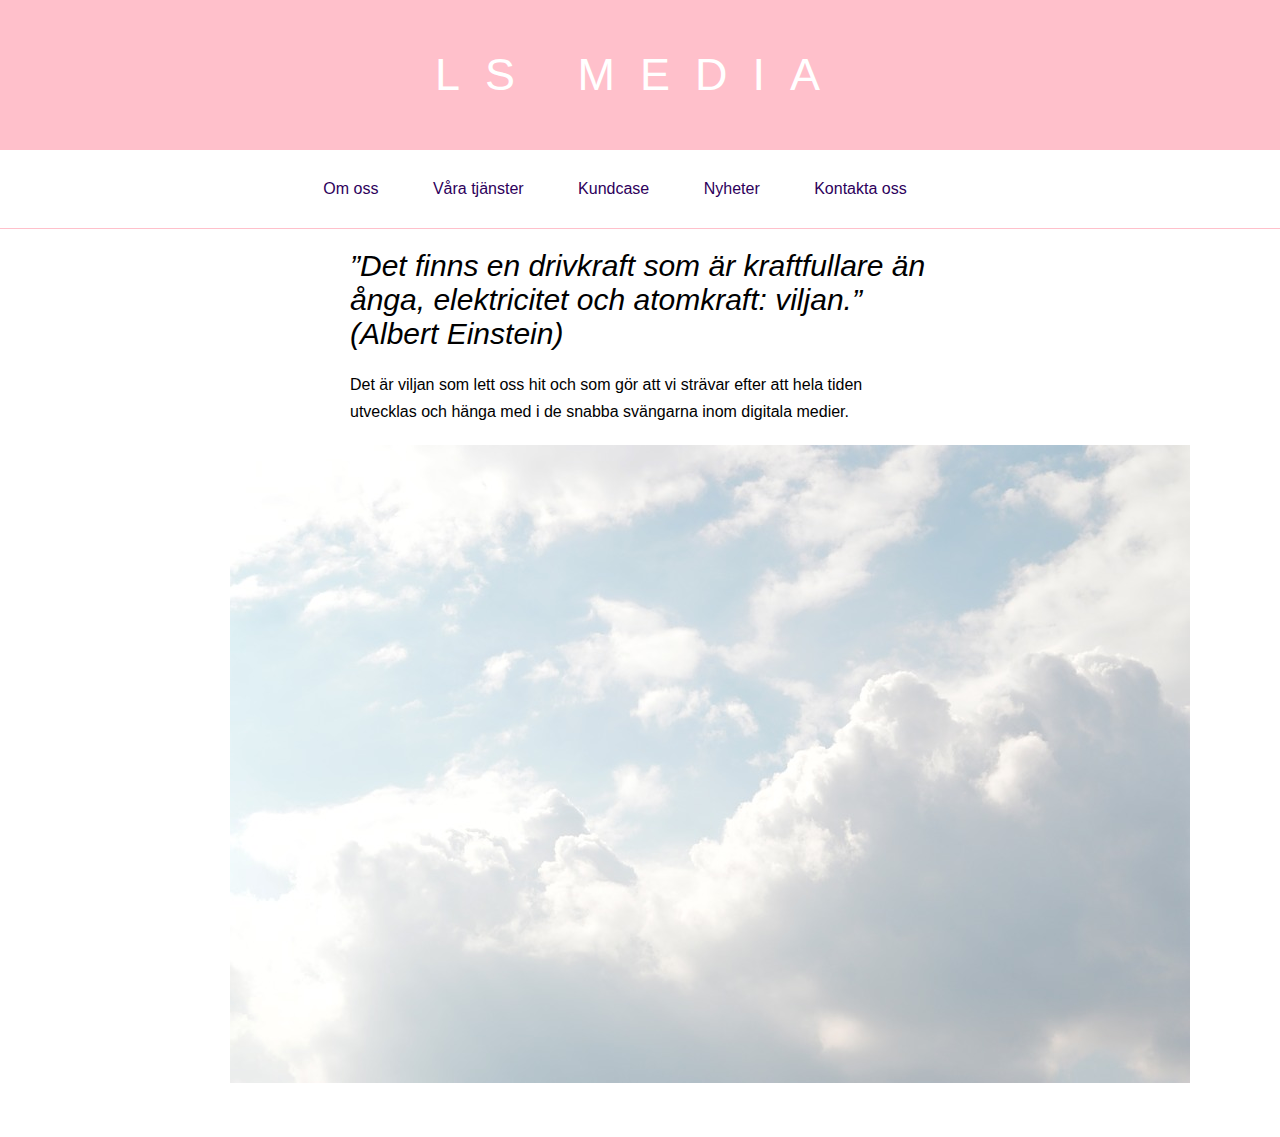
<file: index.html>
<!DOCTYPE html>
<html lang="sv">
    <head>
        <meta charset="utf-8">
        <link rel="StyleSheet" type="text/css" href="main.css">
        <title>LS Media</title>
    </head>
    <body>

<!-- Nedan är koden för headern samt en länk som gör att man kommer till startsidan om man klickar på headern.-->
      <a href="index.html">
            <header class="site-header">
             <span class="site-title">LS MEDIA</span>
             <span class="site-slogan"></span>
         </header>
         </a>

<!-- Nedan är koden för menyn med länkar till de olika sidorna.-->
      <ul id="meny">
<li><a href="om-oss.html">Om oss</a></li>
<li><a href="vara-tjanster.html">Våra tjänster</a></li>
<li><a href="kundcase.html">Kundcase</a></li>
<li><a href="nyheter.html">Nyheter</a></li>
<li><a href="kontakta-oss.html">Kontakta oss</a></li>
</ul>

<!-- <hr> = en linje (som jag stylat i den externa CSS:en)-->
<hr>

<!-- Nedan är en rubrik som jag gjorde istället för <h1> då jag ville ha lite smalare text. -->
<p class="välkommen"><i>”Det finns en drivkraft som är kraftfullare än ånga, elektricitet och atomkraft: viljan.” (Albert Einstein)</i></p>

<!-- Nedan är sidans brödtext.-->
<p>Det är viljan som lett oss hit och som gör att vi strävar efter att hela tiden utvecklas och hänga med i de snabba svängarna inom digitala medier.</p>

<!-- Här under är koden för att lägga in en bild, samt alttext och värden. -->
<img src="clouds.jpg" alt="moln" height="638" width="960"
style="margin: 0px 0px 0px 230px;">

    </body>
</html>
</file>
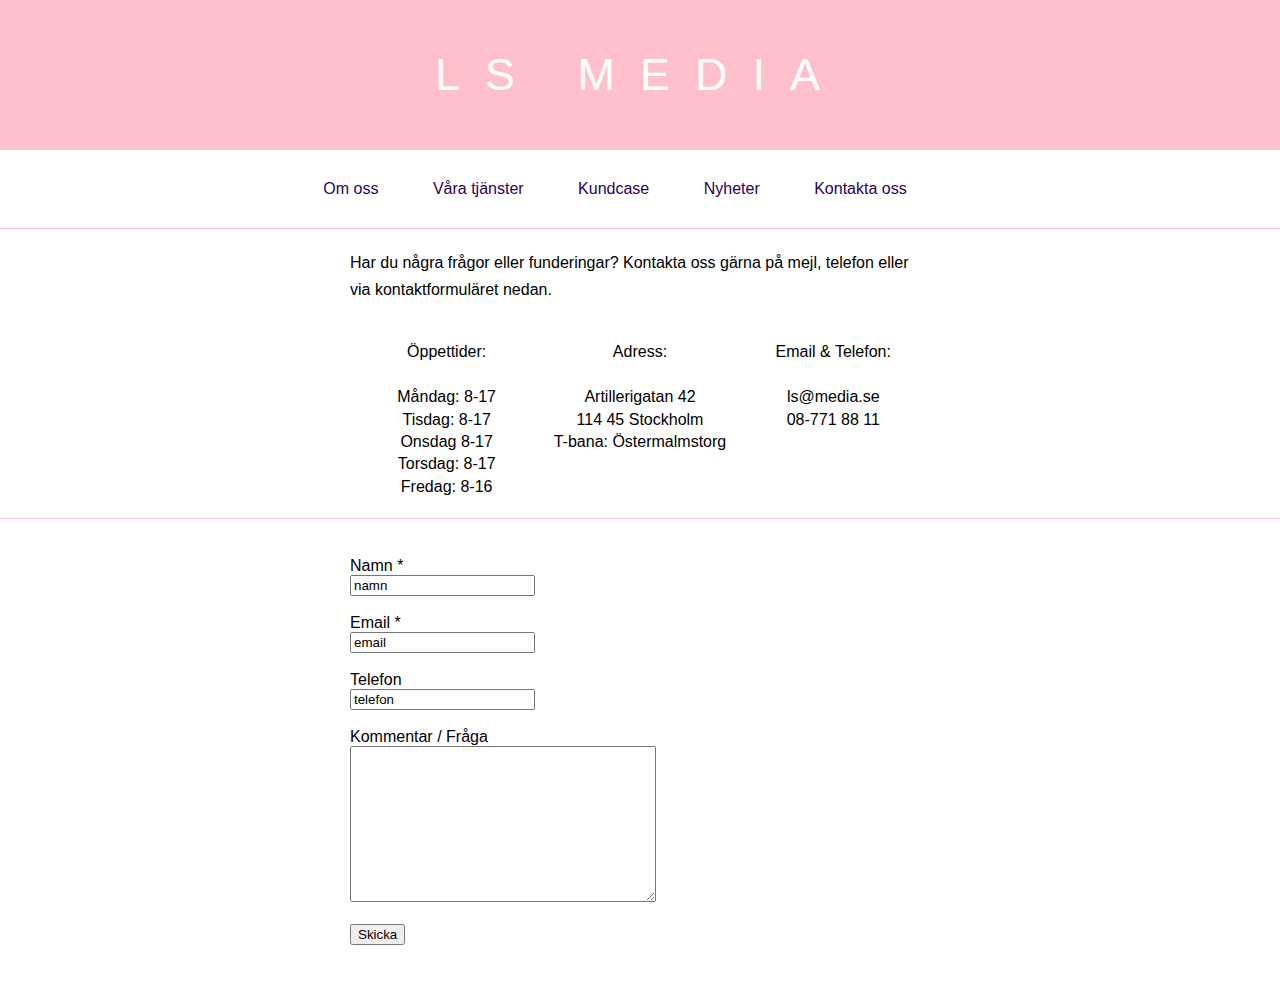
<file: kontakta-oss.html>
<!DOCTYPE html>
<html lang="sv">
    <head>
        <meta charset="utf-8">
        <link rel="StyleSheet" type="text/css" href="main.css">
        <title>Kontakta oss</title>
    </head>
    <body>

      <a href="index.html">
            <header class="site-header">
             <span class="site-title">LS MEDIA</span>
             <span class="site-slogan"></span>
         </header>
         </a>

      <ul id="meny">
<li><a href="om-oss.html">Om oss</a></li>
<li><a href="vara-tjanster.html">Våra tjänster</a></li>
<li><a href="kundcase.html">Kundcase</a></li>
<li><a href="nyheter.html">Nyheter</a></li>
<li><a href="kontakta-oss.html">Kontakta oss</a></li>
</ul>

<hr>

      <p>Har du några frågor eller funderingar? Kontakta oss gärna på mejl, telefon eller via kontaktformuläret nedan.</p><br>
<!-- Nedan är koden för att göra tre spalter.-->
      <div class="row">
        <div class="column">Öppettider: <br><br> Måndag: 8-17<br> Tisdag: 8-17<br> Onsdag 8-17<br> Torsdag: 8-17<br> Fredag: 8-16</div>
        <div class="column">Adress: <br><br> Artillerigatan 42<br> 114 45 Stockholm<br> T-bana: Östermalmstorg</div>
        <div class="column">Email & Telefon: <br><br> ls@media.se<br> 08-771 88 11</div>
      </div>

<hr>

<br>
      <!-- Nedan är koden för kontaktformuläret. -->
      <form class="contact" method="post">
      <!-- Input type="text" betyder att det är en ruta som man kan skriva text i.  -->
        Namn *<br>
        <input type="text" name="namn" value="namn">
        <br><br>
        Email *<br>
        <input type="text" name="email" value="email">
        <br><br>
        Telefon<br>
        <input type="text" name="telefon" value="telefon">
        <br><br>

      <!-- <textarea name="kommentar" skrev jag för att jag ville få en större textruta samt vilken höjd och bredd jag ville ha. -->
       Kommentar / Fråga <br>
        <textarea name="kommentar" placeholder="" style="width: 300px; height:150px"></textarea><br><br>

      <!-- <input type="submit" leder till form action-adressen som man kan skriva efter form class ovan. -->
        <input type="submit" name="skicka" value="Skicka">
      </form>

    </body>
</html>
</file>
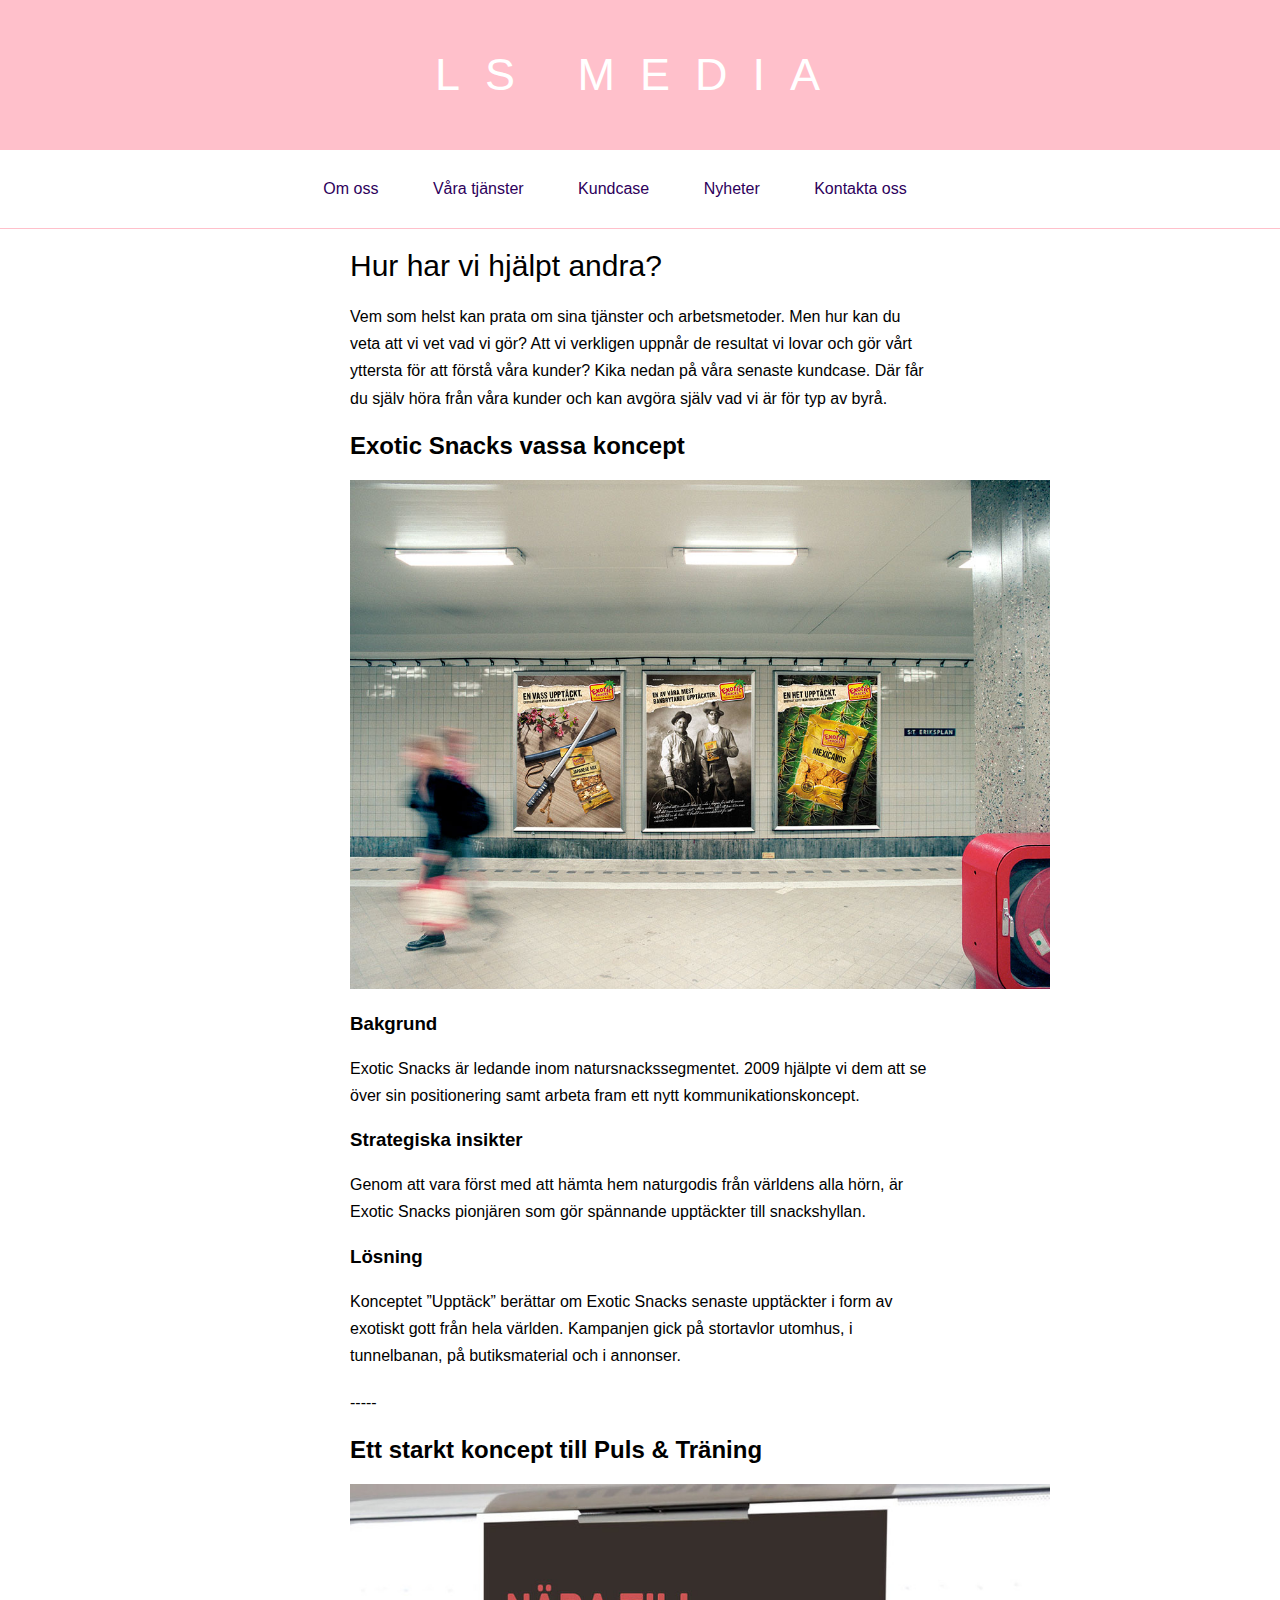
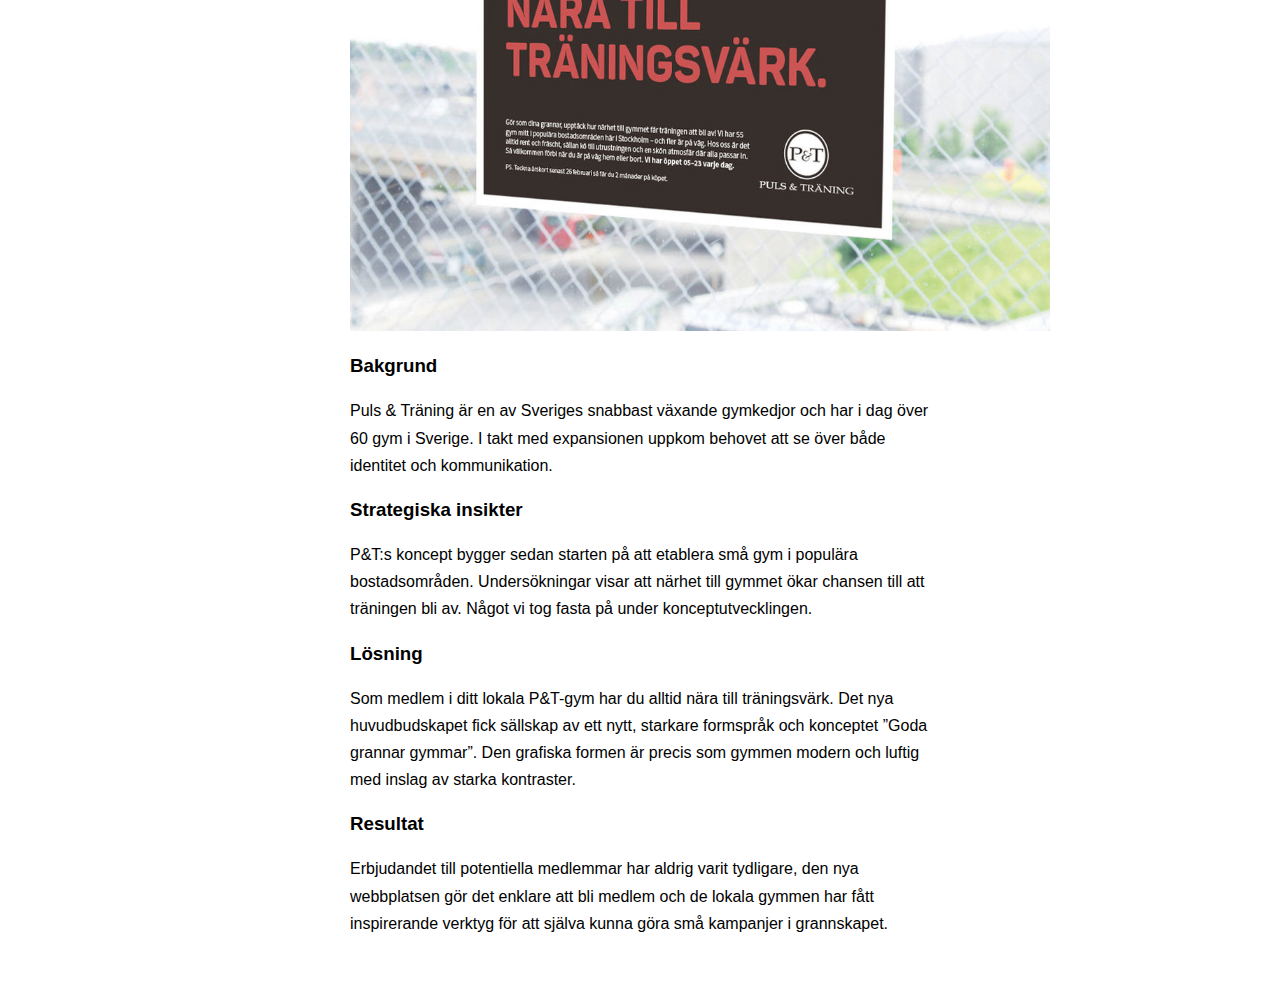
<file: kundcase.html>
<!DOCTYPE html>
<html lang="sv">
    <head>
        <meta charset="utf-8">
        <link rel="StyleSheet" type="text/css" href="main.css">
        <title>Kundcase</title>
    </head>
    <body>

      <a href="index.html">
            <header class="site-header">
             <span class="site-title">LS MEDIA</span>
             <span class="site-slogan"></span>
         </header>
         </a>

      <ul id="meny">
<li><a href="om-oss.html">Om oss</a></li>
<li><a href="vara-tjanster.html">Våra tjänster</a></li>
<li><a href="kundcase.html">Kundcase</a></li>
<li><a href="nyheter.html">Nyheter</a></li>
<li><a href="kontakta-oss.html">Kontakta oss</a></li>
</ul>

<hr>

<p class="välkommen">Hur har vi hjälpt andra?</p>

      <p>Vem som helst kan prata om sina tjänster och arbetsmetoder. Men hur kan du veta att vi vet vad vi gör? Att vi verkligen uppnår de resultat vi lovar och gör vårt yttersta för att förstå våra kunder? Kika nedan på våra senaste kundcase. Där får du själv höra från våra kunder och kan avgöra själv vad vi är för typ av byrå.</p>

      <h2>Exotic Snacks vassa koncept</h2>

      <img src="exoticsnacks.jpg" alt="exoticsnacks" height="509" width="700">

      <h3>Bakgrund</h3>
      <p>Exotic Snacks är ledande inom natursnackssegmentet. 2009 hjälpte vi dem att se över sin positionering samt arbeta fram ett nytt kommunikationskoncept.</p>

      <h3>Strategiska insikter</h3>
      <p>Genom att vara först med att hämta hem naturgodis från världens alla hörn, är Exotic Snacks pionjären som gör spännande upptäckter till snackshyllan.</p>

      <h3>Lösning</h3>
      <p>Konceptet ”Upptäck” berättar om Exotic Snacks senaste upptäckter i form av exotiskt gott från hela världen. Kampanjen gick på stortavlor utomhus, i tunnelbanan, på butiksmaterial och i annonser.</p>

<p>-----</p>

      <h2>Ett starkt koncept till Puls & Träning</h2>

      <img src="pulsotraning.jpg" alt="pulsotraning" height="447" width="700">

      <h3>Bakgrund</h3>
      <p>Puls & Träning är en av Sveriges snabbast växande gymkedjor och har i dag över 60 gym i Sverige. I takt med expansionen uppkom behovet att se över både identitet och kommunikation.</p>

      <h3>Strategiska insikter</h3>
      <p>P&T:s koncept bygger sedan starten på att etablera små gym i populära bostadsområden. Undersökningar visar att närhet till gymmet ökar chansen till att träningen bli av. Något vi tog fasta på under konceptutvecklingen.</p>

      <h3>Lösning</h3>
      <p>Som medlem i ditt lokala P&T-gym har du alltid nära till träningsvärk. Det nya huvudbudskapet fick sällskap av ett nytt, starkare formspråk och konceptet ”Goda grannar gymmar”. Den grafiska formen är precis som gymmen modern och luftig med inslag av starka kontraster.</p>

      <h3>Resultat</h3>
      <p>Erbjudandet till potentiella medlemmar har aldrig varit tydligare, den nya webbplatsen gör det enklare att bli medlem och de lokala gymmen har fått inspirerande verktyg för att själva kunna göra små kampanjer i grannskapet.</p>

    </body>
</html>
</file>
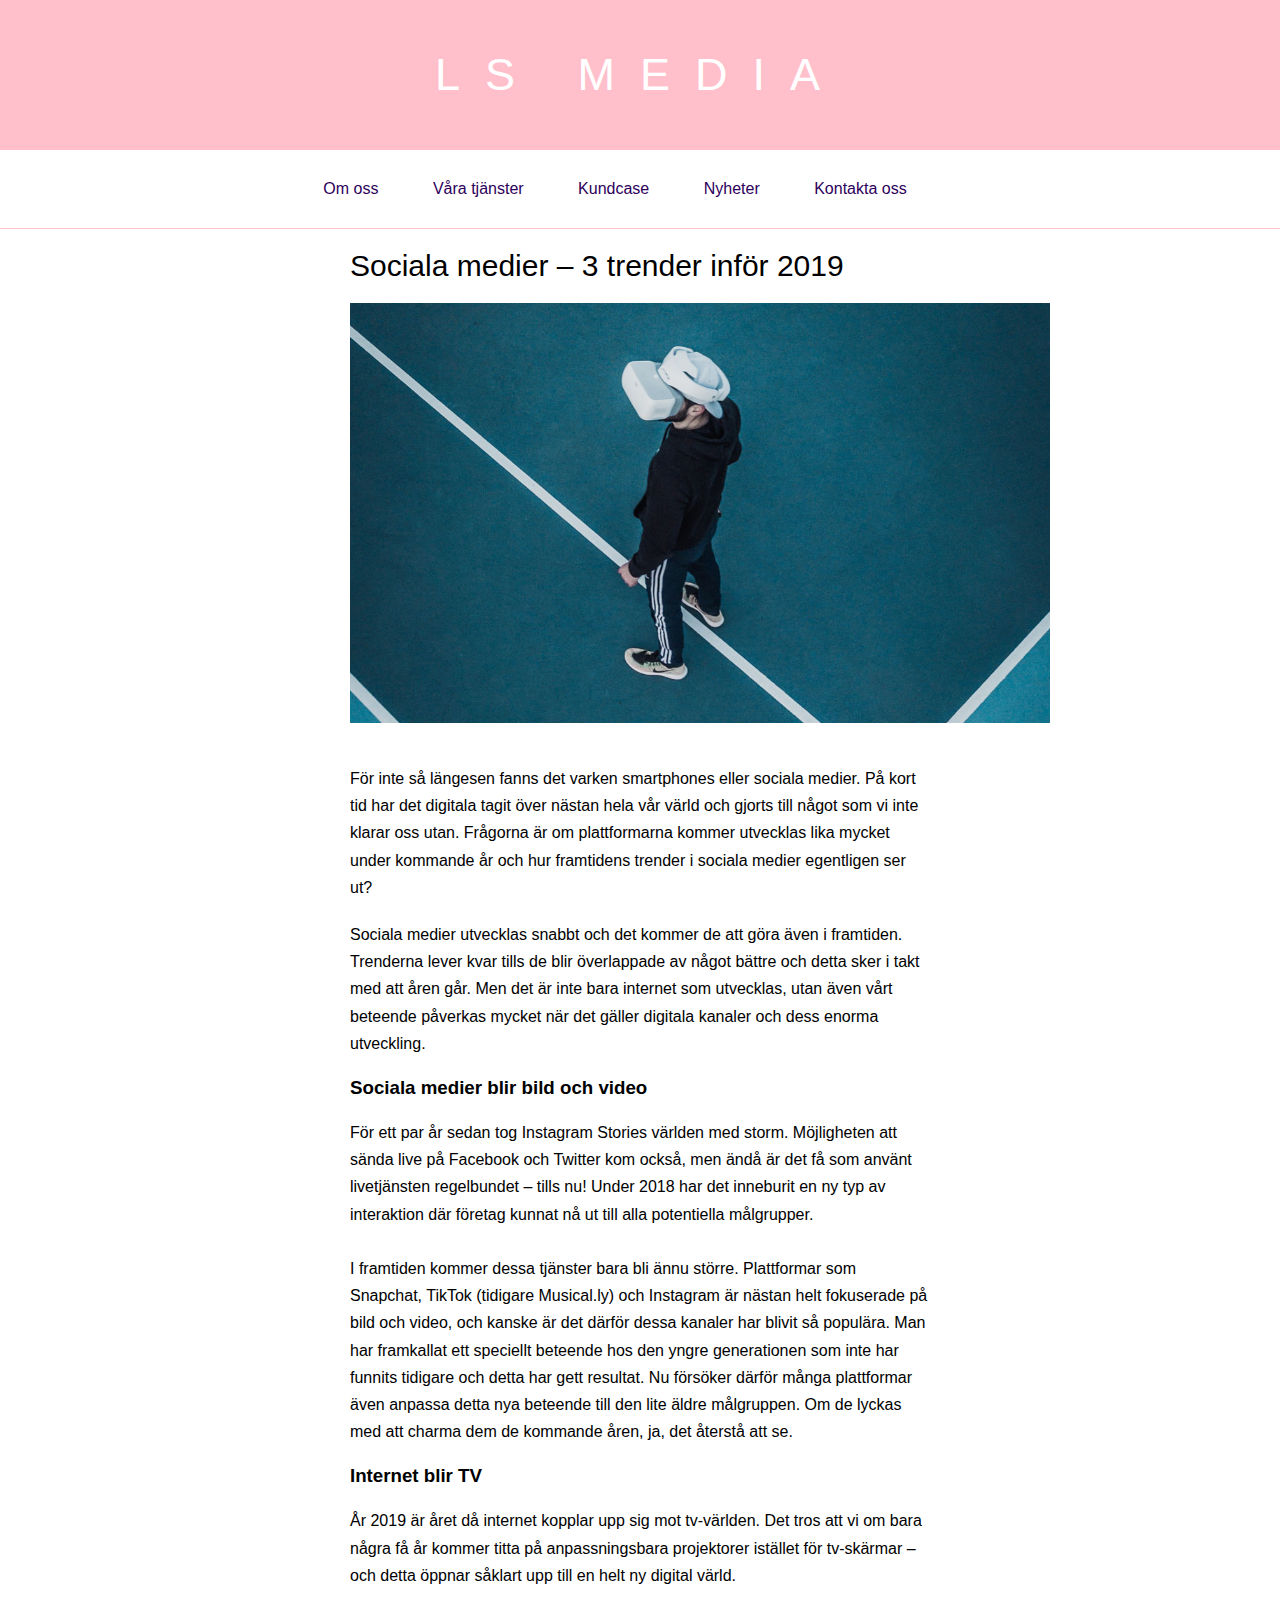
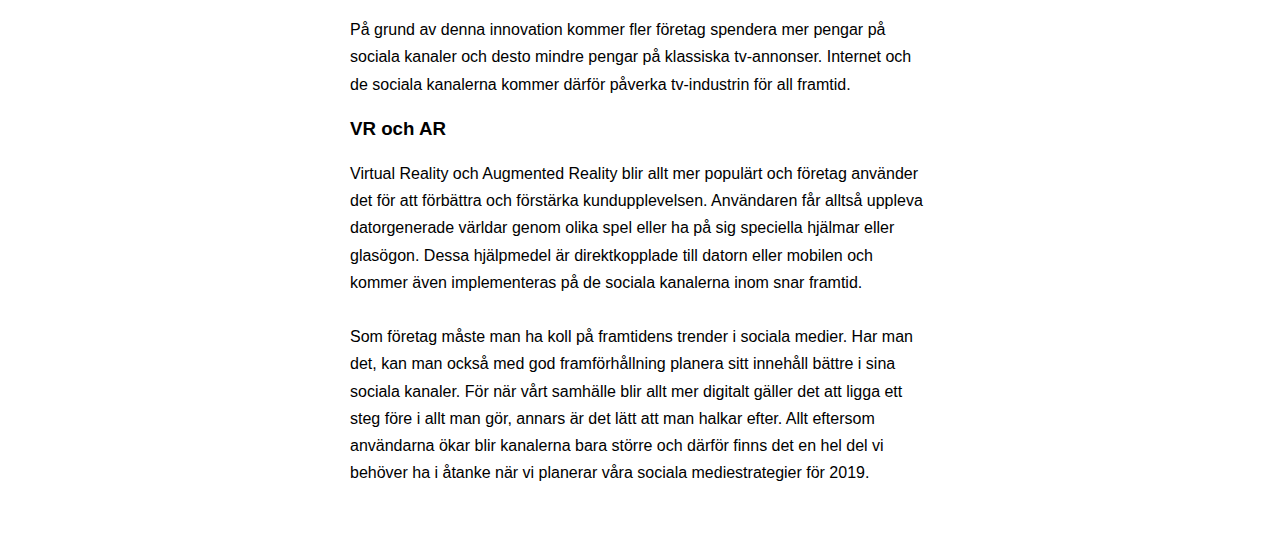
<file: nyheter.html>
<!DOCTYPE html>
<html lang="sv">
    <head>
        <meta charset="utf-8">
        <link rel="StyleSheet" type="text/css" href="main.css">
        <title>Nyheter</title>
    </head>
    <body>

      <a href="index.html">
            <header class="site-header">
             <span class="site-title">LS MEDIA</span>
             <span class="site-slogan"></span>
         </header>
         </a>

      <ul id="meny">
<li><a href="om-oss.html">Om oss</a></li>
<li><a href="vara-tjanster.html">Våra tjänster</a></li>
<li><a href="kundcase.html">Kundcase</a></li>
<li><a href="nyheter.html">Nyheter</a></li>
<li><a href="kontakta-oss.html">Kontakta oss</a></li>
</ul>

<hr>

<p class="välkommen">Sociala medier – 3 trender inför 2019</p>

<img src="trends.jpg" alt="trender" height="420" width="700">

<br><br>

      <p><b>För inte så längesen fanns det varken smartphones eller sociala medier. På kort tid har det digitala tagit över nästan hela vår värld och gjorts till något som vi inte klarar oss utan. Frågorna är om plattformarna kommer utvecklas lika mycket under kommande år och hur framtidens trender i sociala medier egentligen ser ut?</b></p>

      <p>Sociala medier utvecklas snabbt och det kommer de att göra även i framtiden. Trenderna lever kvar tills de blir överlappade av något bättre och detta sker i takt med att åren går. Men det är inte bara internet som utvecklas, utan även vårt beteende påverkas mycket när det gäller digitala kanaler och dess enorma utveckling.</p>

      <h3>Sociala medier blir bild och video</h3>
      <p>För ett par år sedan tog Instagram Stories världen med storm. Möjligheten att sända live på Facebook och Twitter kom också, men ändå är det få som använt livetjänsten regelbundet – tills nu! Under 2018 har det inneburit en ny typ av interaktion där företag kunnat nå ut till alla potentiella målgrupper.<br><br>

      I framtiden kommer dessa tjänster bara bli ännu större. Plattformar som Snapchat, TikTok (tidigare Musical.ly) och Instagram är nästan helt fokuserade på bild och video, och kanske är det därför dessa kanaler har blivit så populära. Man har framkallat ett speciellt beteende hos den yngre generationen som inte har funnits tidigare och detta har gett resultat. Nu försöker därför många plattformar även anpassa detta nya beteende till den lite äldre målgruppen. Om de lyckas med att charma dem de kommande åren, ja, det återstå att se.</p>

      <h3>Internet blir TV</h3>
      <p>År 2019 är året då internet kopplar upp sig mot tv-världen. Det tros att vi om bara några få år kommer titta på anpassningsbara projektorer istället för tv-skärmar – och detta öppnar såklart upp till en helt ny digital värld.<br><br>

        På grund av denna innovation kommer fler företag spendera mer pengar på sociala kanaler och desto mindre pengar på klassiska tv-annonser. Internet och de sociala kanalerna kommer därför påverka tv-industrin för all framtid.</p>

        <h3>VR och AR</h3>
        <p>Virtual Reality och Augmented Reality blir allt mer populärt och företag använder det för att förbättra och förstärka kundupplevelsen. Användaren får alltså uppleva datorgenerade världar genom olika spel eller ha på sig speciella hjälmar eller glasögon. Dessa hjälpmedel är direktkopplade till datorn eller mobilen och kommer även implementeras på de sociala kanalerna inom snar framtid.<br><br>

          Som företag måste man ha koll på framtidens trender i sociala medier. Har man det, kan man också med god framförhållning planera sitt innehåll bättre i sina sociala kanaler. För när vårt samhälle blir allt mer digitalt gäller det att ligga ett steg före i allt man gör, annars är det lätt att man halkar efter. Allt eftersom användarna ökar blir kanalerna bara större och därför finns det en hel del vi behöver ha i åtanke när vi planerar våra sociala mediestrategier för 2019.</p>

    </body>
</html>
</file>
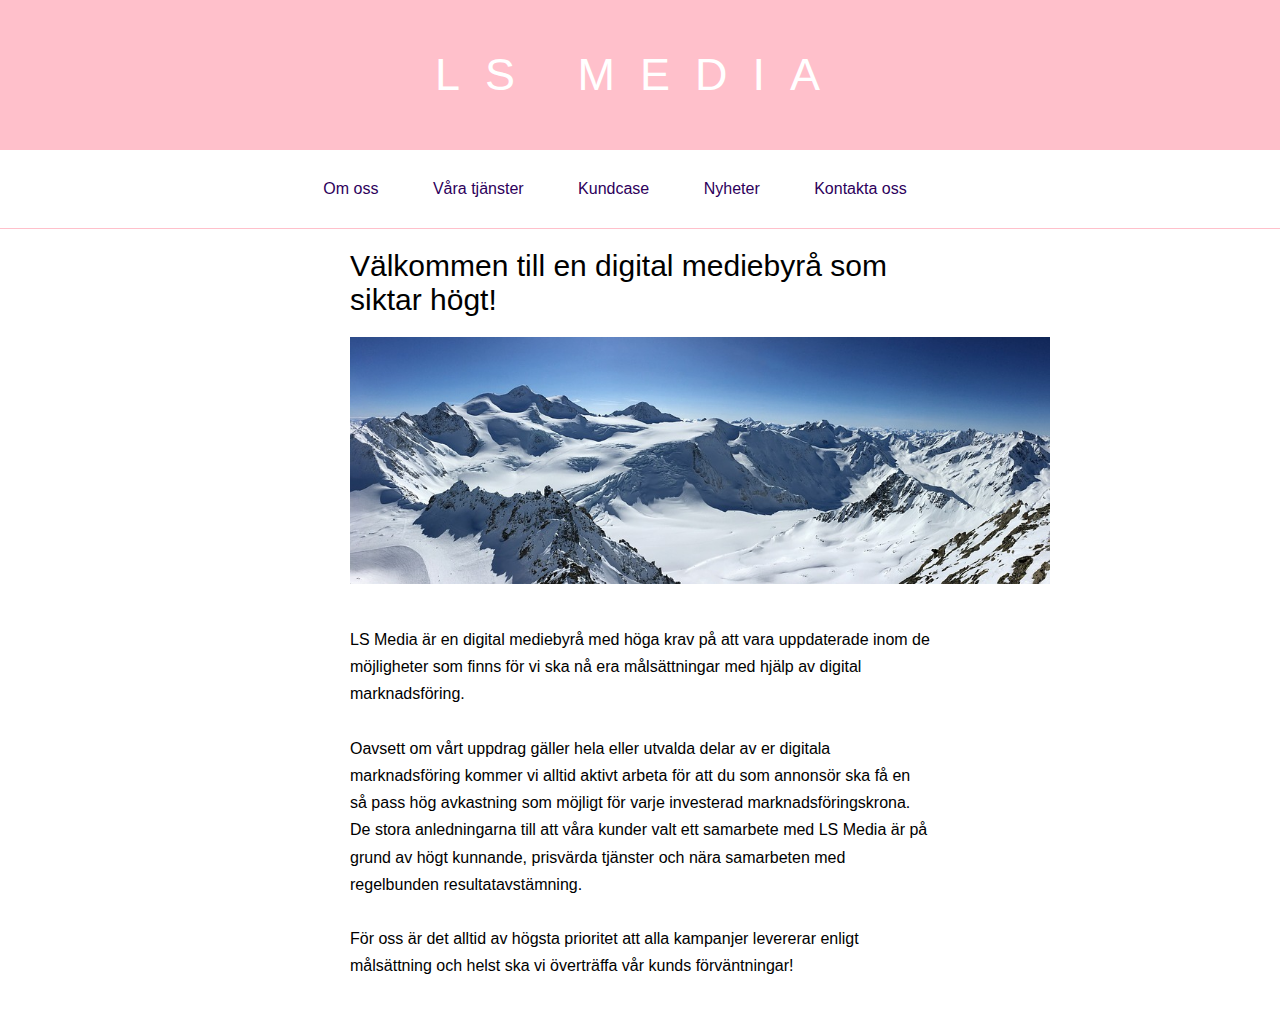
<file: om-oss.html>
<!DOCTYPE html>
<html lang="sv">
    <head>
        <meta charset="utf-8">
        <link rel="StyleSheet" type="text/css" href="main.css">
        <title>Om oss</title>
    </head>
    <body>

      <a href="index.html">
            <header class="site-header">
             <span class="site-title">LS MEDIA</span>
             <span class="site-slogan"></span>
         </header>
         </a>

      <ul id="meny">
<li><a href="om-oss.html">Om oss</a></li>
<li><a href="vara-tjanster.html">Våra tjänster</a></li>
<li><a href="kundcase.html">Kundcase</a></li>
<li><a href="nyheter.html">Nyheter</a></li>
<li><a href="kontakta-oss.html">Kontakta oss</a></li>
</ul>

<hr>

<p class="välkommen">Välkommen till en digital mediebyrå som siktar högt!</p>

<img src="mountains.jpg" alt="bergstoppar" height="247" width="700">

<br><br>

<p>LS Media är en digital mediebyrå med höga krav på att vara uppdaterade inom de möjligheter som finns för vi ska nå era målsättningar med hjälp av digital marknadsföring.<br><br>

Oavsett om vårt uppdrag gäller hela eller utvalda delar av er digitala marknadsföring kommer vi alltid aktivt arbeta för att du som annonsör ska få en så pass hög avkastning som möjligt för varje investerad marknadsföringskrona.
De stora anledningarna till att våra kunder valt ett samarbete med LS Media är på grund av högt kunnande, prisvärda tjänster och nära samarbeten med regelbunden resultatavstämning.<br><br>

För oss är det alltid av högsta prioritet att alla kampanjer levererar enligt målsättning och helst ska vi överträffa vår kunds förväntningar! </p>
    </body>
</html>
</file>
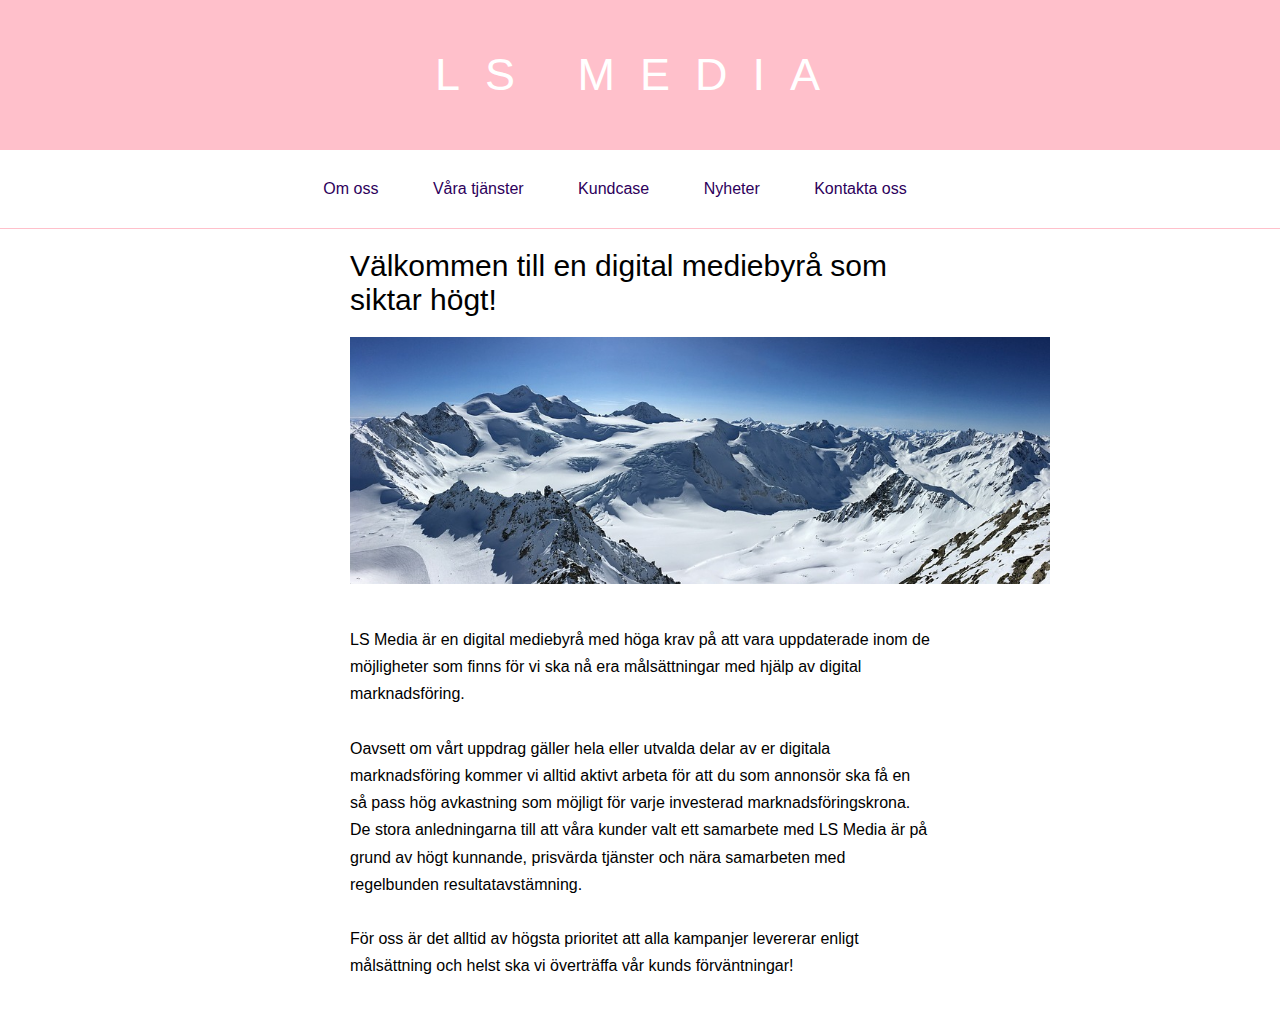
<file: page2.html>
<!DOCTYPE html>
<html lang="sv">
    <head>
        <meta charset="utf-8">
        <link rel="StyleSheet" type="text/css" href="main.css">
        <title>Om oss</title>
    </head>
    <body>

      <a href="index.html">
            <header class="site-header">
             <span class="site-title">LS MEDIA</span>
             <span class="site-slogan"></span>
         </header>
         </a>

      <ul id="meny">
<li><a href="page2.html">Om oss</a></li>
<li><a href="page3.html">Våra tjänster</a></li>
<li><a href="page4.html">Kundcase</a></li>
<li><a href="page5.html">Nyheter</a></li>
<li><a href="page6.html">Kontakta oss</a></li>
</ul>

<hr>

<p class="välkommen">Välkommen till en digital mediebyrå som siktar högt!</p>

<img src="mountains.jpg" alt="mountains" height="247" width="700">

<br><br>

<p>LS Media är en digital mediebyrå med höga krav på att vara uppdaterade inom de möjligheter som finns för vi ska nå era målsättningar med hjälp av digital marknadsföring.<br><br>

Oavsett om vårt uppdrag gäller hela eller utvalda delar av er digitala marknadsföring kommer vi alltid aktivt arbeta för att du som annonsör ska få en så pass hög avkastning som möjligt för varje investerad marknadsföringskrona.
De stora anledningarna till att våra kunder valt ett samarbete med LS Media är på grund av högt kunnande, prisvärda tjänster och nära samarbeten med regelbunden resultatavstämning.<br><br>

För oss är det alltid av högsta prioritet att alla kampanjer levererar enligt målsättning och helst ska vi överträffa vår kunds förväntningar! </p>
    </body>
</html>
</file>
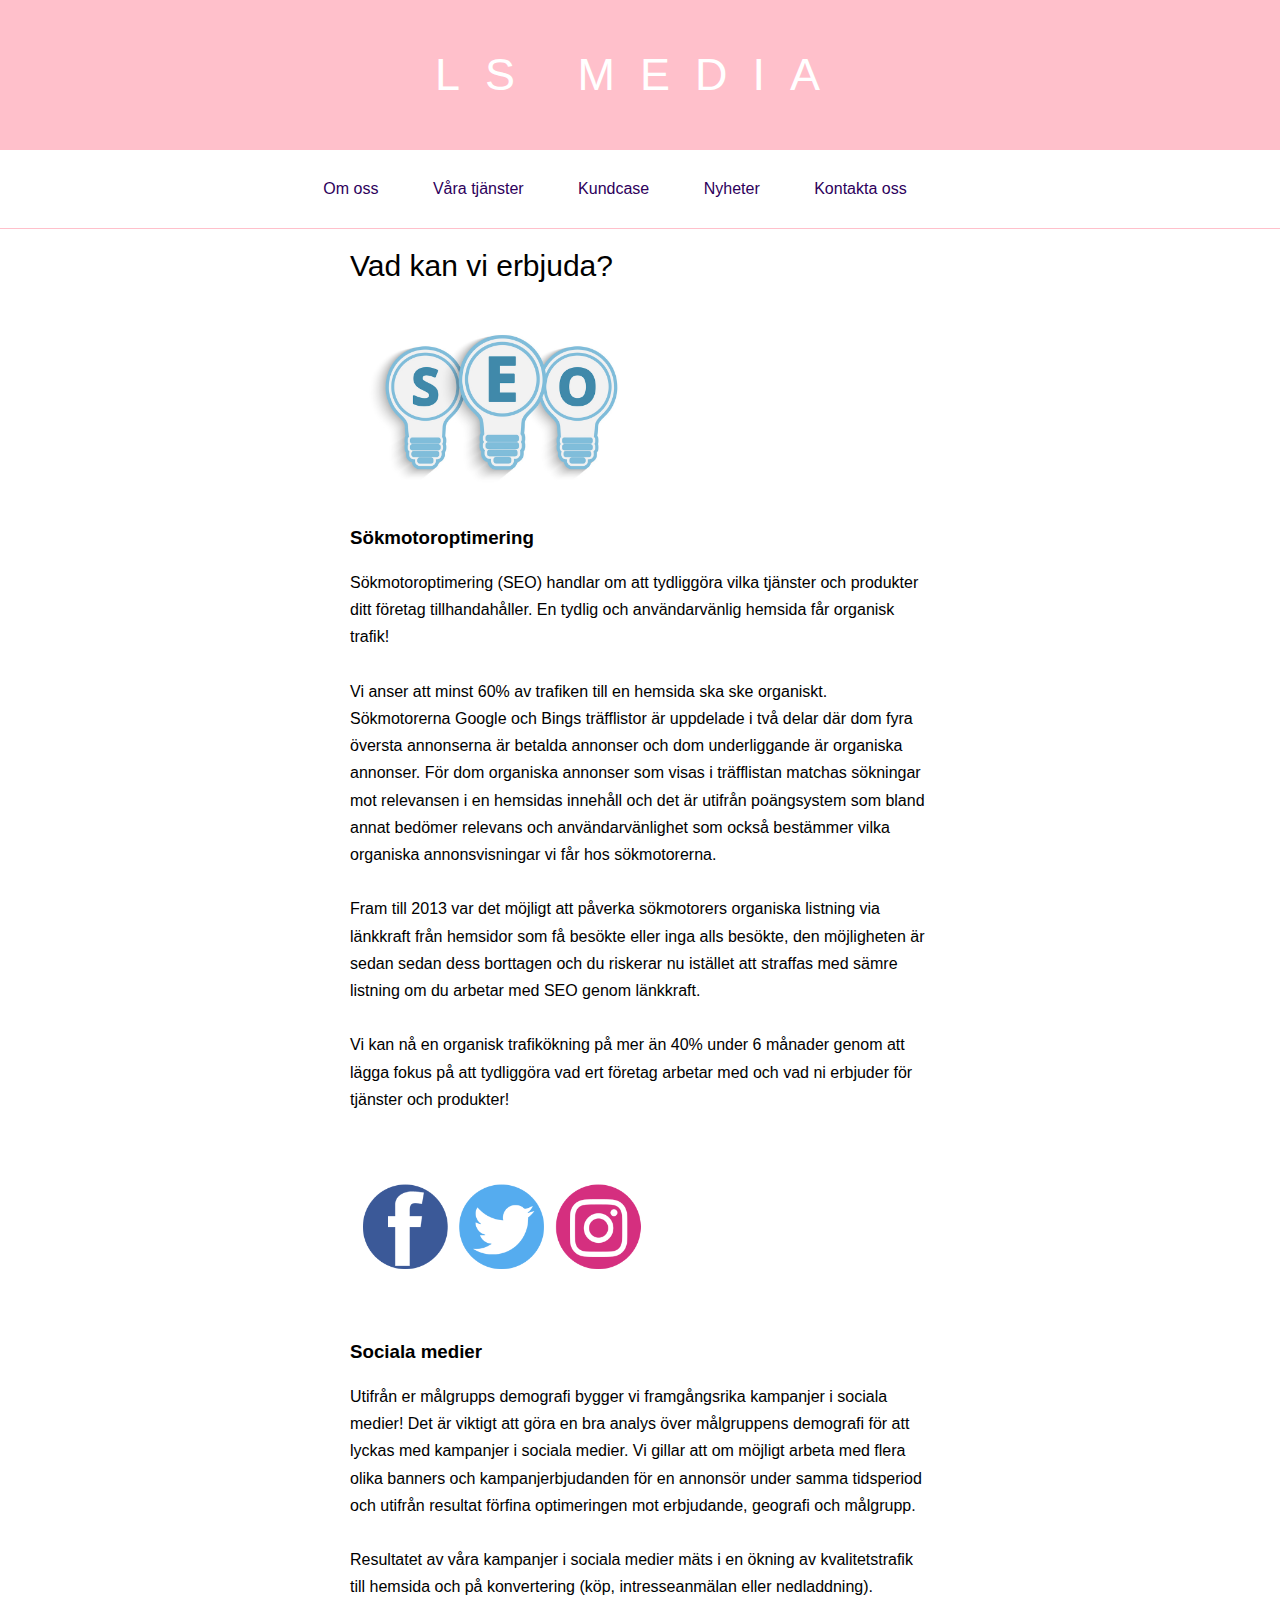
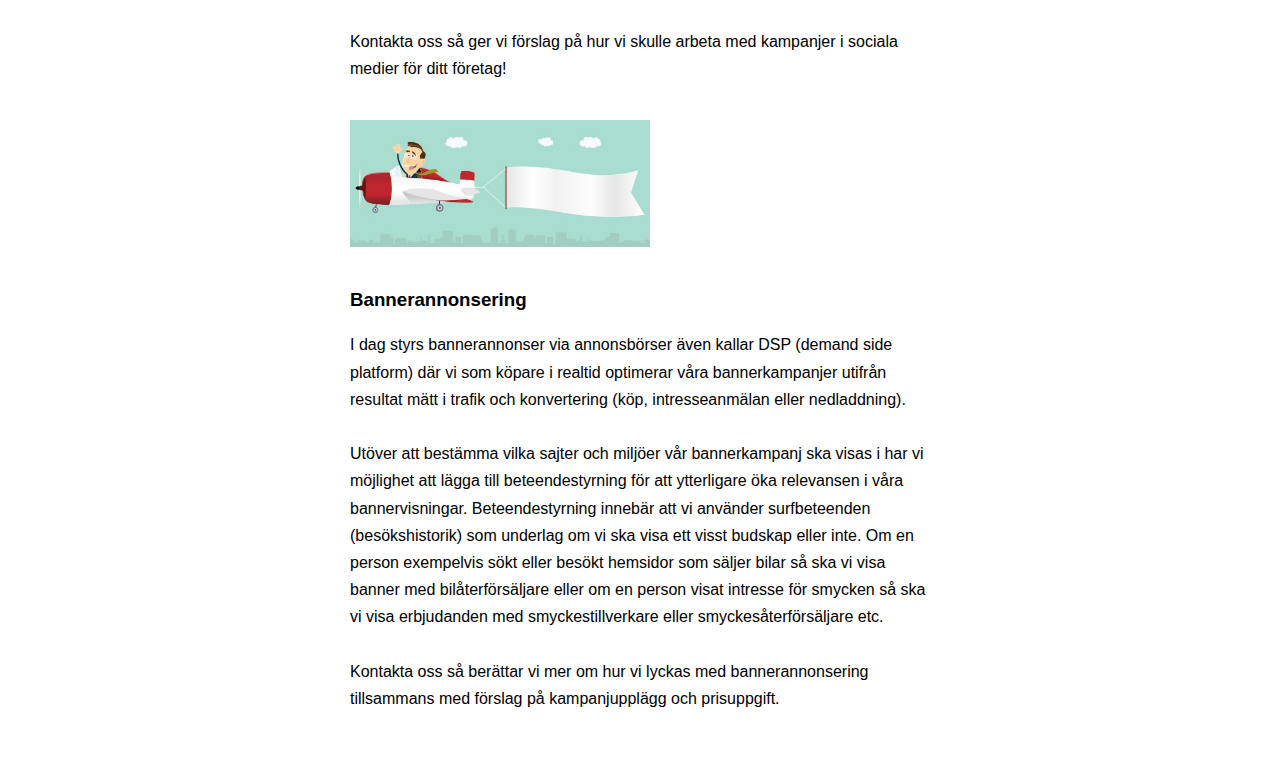
<file: page3.html>
<!DOCTYPE html>
<html lang="sv">
    <head>
        <meta charset="utf-8">
        <link rel="StyleSheet" type="text/css" href="main.css">
        <title>Våra tjänster</title>
    </head>
    <body>

      <a href="index.html">
            <header class="site-header">
             <span class="site-title">LS MEDIA</span>
             <span class="site-slogan"></span>
         </header>
         </a>

      <ul id="meny">
<li><a href="page2.html">Om oss</a></li>
<li><a href="page3.html">Våra tjänster</a></li>
<li><a href="page4.html">Kundcase</a></li>
<li><a href="page5.html">Nyheter</a></li>
<li><a href="page6.html">Kontakta oss</a></li>
</ul>

<hr>

<p class="välkommen">Vad kan vi erbjuda?</p>

<img src="seo.jpg" alt="seo" height="200" width="300">

<h3>Sökmotoroptimering</h3>
<p>Sökmotoroptimering (SEO) handlar om att tydliggöra vilka tjänster och produkter ditt företag tillhandahåller.  En tydlig och användarvänlig hemsida får organisk trafik!<br><br>

  Vi anser att minst 60% av trafiken till en hemsida ska ske organiskt. Sökmotorerna Google och Bings träfflistor är uppdelade i två delar där dom fyra översta annonserna är betalda annonser och dom underliggande är organiska annonser.
  För dom organiska annonser som visas i träfflistan matchas sökningar mot relevansen i en hemsidas innehåll och det är utifrån poängsystem som bland annat bedömer relevans och användarvänlighet som också bestämmer vilka organiska annonsvisningar vi får hos sökmotorerna.<br><br>

  Fram till 2013 var det möjligt att påverka sökmotorers organiska listning via länkkraft från hemsidor som få besökte eller inga alls besökte, den möjligheten är sedan sedan dess borttagen och du riskerar nu istället att straffas med sämre listning om du arbetar med SEO genom länkkraft.<br><br>

  Vi kan nå en organisk trafikökning på mer än 40% under 6 månader genom att lägga fokus på att tydliggöra vad ert företag arbetar med och vad ni erbjuder för tjänster och produkter!</p>

<img src="socialmedia.png" alt="socialmedia" height="184" width="300">

<h3>Sociala medier</h3>
<p>Utifrån er målgrupps demografi bygger vi framgångsrika kampanjer i sociala medier! Det är viktigt att göra en bra analys över målgruppens demografi för att lyckas med kampanjer i sociala medier.  Vi gillar att om möjligt arbeta med flera olika banners och kampanjerbjudanden för en annonsör under samma tidsperiod och utifrån resultat förfina optimeringen mot erbjudande, geografi och målgrupp.<br><br>

Resultatet av våra kampanjer i sociala medier mäts i en ökning av kvalitetstrafik till hemsida och på konvertering (köp, intresseanmälan eller nedladdning).<br><br>

Kontakta oss så ger vi förslag på hur vi skulle arbeta med kampanjer i sociala medier för ditt företag!</p><br>

<img src="banner.jpg" alt="banner" height="127" width="300">

<br><br>

<h3>Bannerannonsering</h3>
<p>I dag styrs bannerannonser via annonsbörser även kallar DSP (demand side platform) där vi som köpare i realtid optimerar våra bannerkampanjer utifrån resultat mätt i trafik och konvertering (köp, intresseanmälan eller nedladdning).<br><br>

Utöver att bestämma vilka sajter och miljöer vår bannerkampanj ska visas i har vi möjlighet att lägga till beteendestyrning för att ytterligare öka relevansen i våra bannervisningar.  Beteendestyrning innebär att vi använder surfbeteenden (besökshistorik) som underlag om vi ska visa ett visst budskap eller inte. Om en person exempelvis sökt eller besökt hemsidor som säljer bilar så ska vi visa banner med bilåterförsäljare eller om en person visat intresse för smycken så ska vi visa erbjudanden med smyckestillverkare eller smyckesåterförsäljare etc.<br><br>

Kontakta oss så berättar vi mer om hur vi lyckas med bannerannonsering tillsammans med förslag på kampanjupplägg och prisuppgift.</p>

    </body>
</html>
</file>
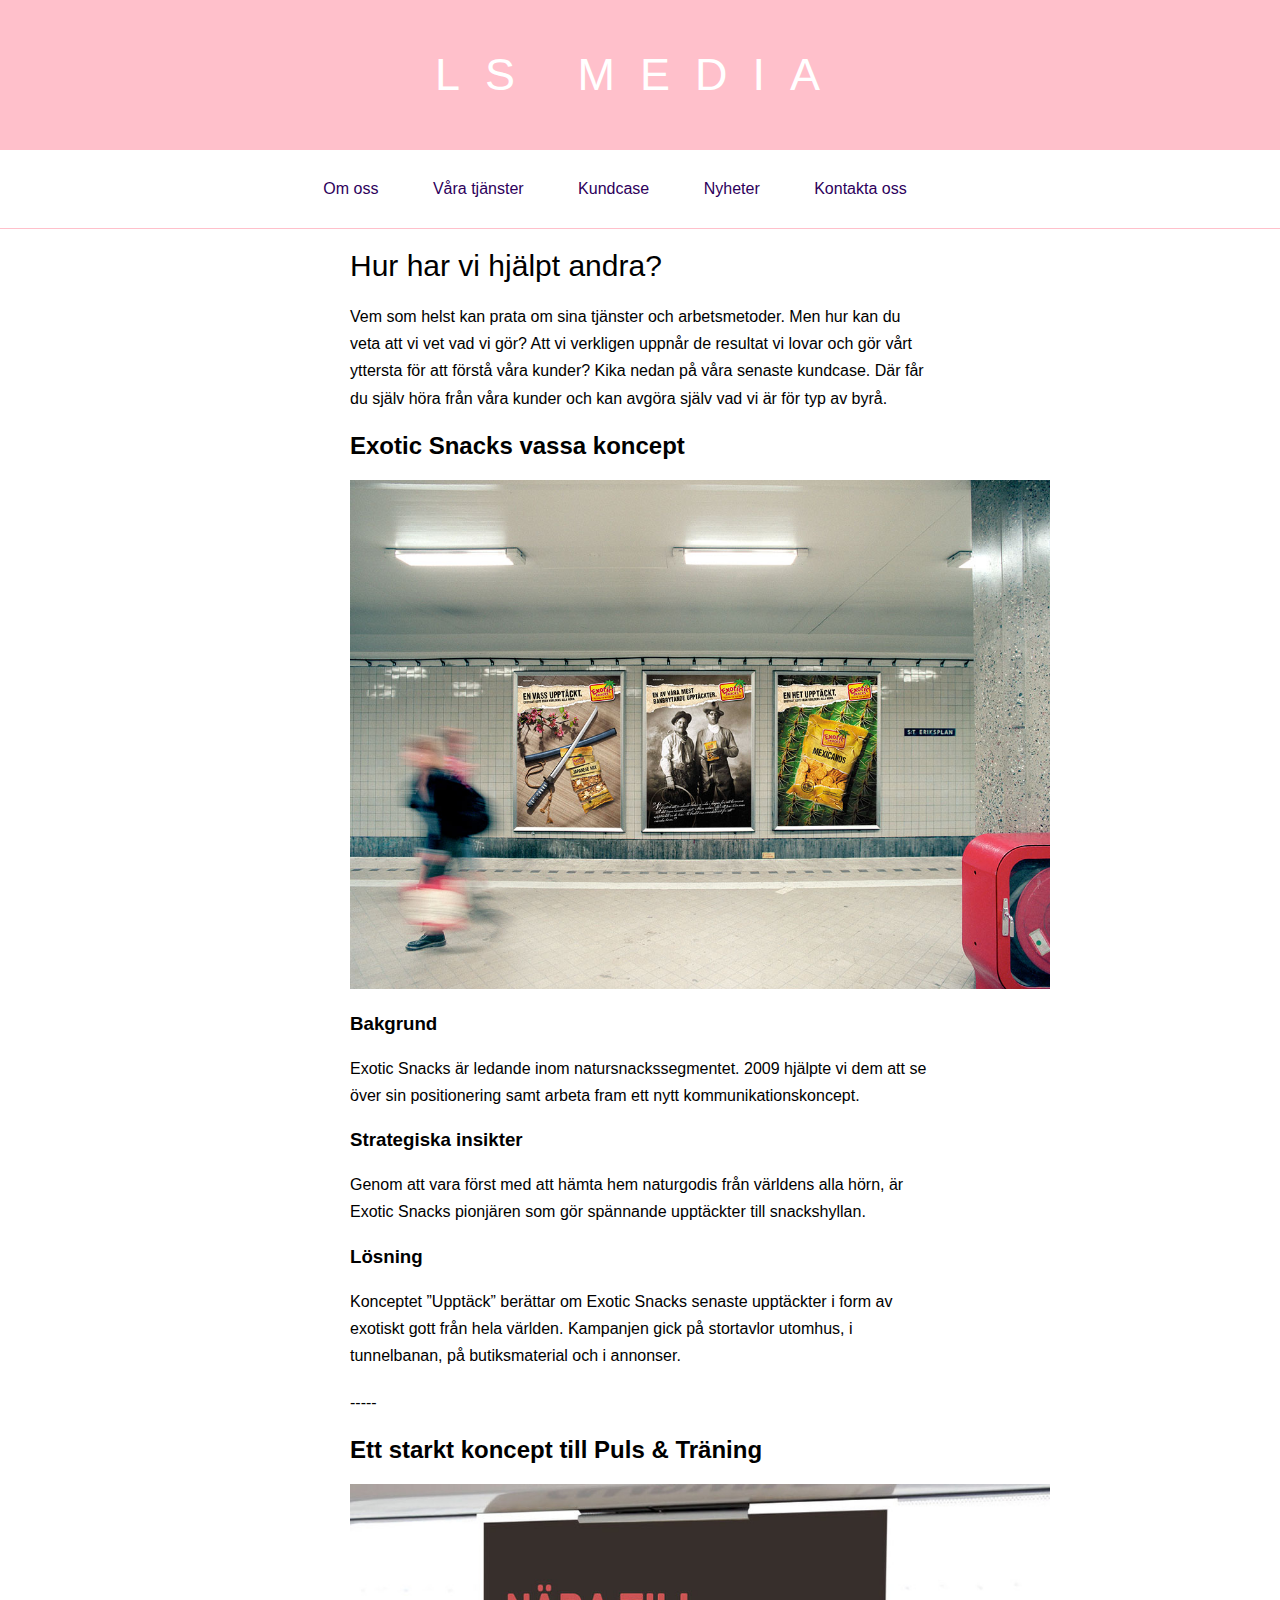
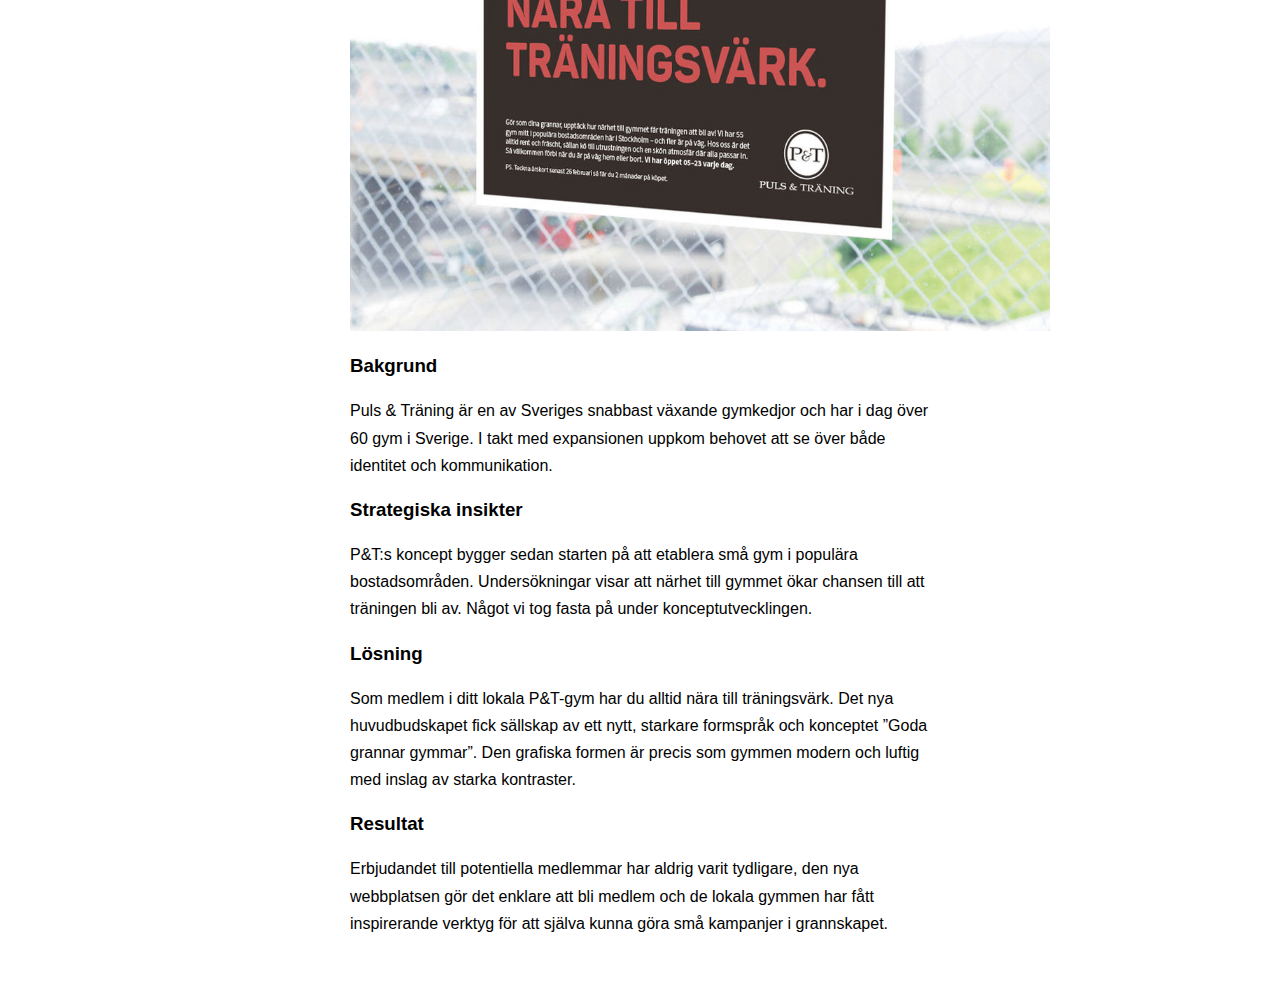
<file: page4.html>
<!DOCTYPE html>
<html lang="sv">
    <head>
        <meta charset="utf-8">
        <link rel="StyleSheet" type="text/css" href="main.css">
        <title>Kundcase</title>
    </head>
    <body>

      <a href="index.html">
            <header class="site-header">
             <span class="site-title">LS MEDIA</span>
             <span class="site-slogan"></span>
         </header>
         </a>

      <ul id="meny">
<li><a href="page2.html">Om oss</a></li>
<li><a href="page3.html">Våra tjänster</a></li>
<li><a href="page4.html">Kundcase</a></li>
<li><a href="page5.html">Nyheter</a></li>
<li><a href="page6.html">Kontakta oss</a></li>
</ul>

<hr>

<p class="välkommen">Hur har vi hjälpt andra?</p>

      <p>Vem som helst kan prata om sina tjänster och arbetsmetoder. Men hur kan du veta att vi vet vad vi gör? Att vi verkligen uppnår de resultat vi lovar och gör vårt yttersta för att förstå våra kunder? Kika nedan på våra senaste kundcase. Där får du själv höra från våra kunder och kan avgöra själv vad vi är för typ av byrå.</p>

      <h2>Exotic Snacks vassa koncept</h2>

      <img src="exoticsnacks.jpg" alt="exoticsnacks" height="509" width="700">

      <h3>Bakgrund</h3>
      <p>Exotic Snacks är ledande inom natursnackssegmentet. 2009 hjälpte vi dem att se över sin positionering samt arbeta fram ett nytt kommunikationskoncept.</p>

      <h3>Strategiska insikter</h3>
      <p>Genom att vara först med att hämta hem naturgodis från världens alla hörn, är Exotic Snacks pionjären som gör spännande upptäckter till snackshyllan.</p>

      <h3>Lösning</h3>
      <p>Konceptet ”Upptäck” berättar om Exotic Snacks senaste upptäckter i form av exotiskt gott från hela världen. Kampanjen gick på stortavlor utomhus, i tunnelbanan, på butiksmaterial och i annonser.</p>

<p>-----</p>

      <h2>Ett starkt koncept till Puls & Träning</h2>

      <img src="pulsotraning.jpg" alt="pulsotraning" height="447" width="700">

      <h3>Bakgrund</h3>
      <p>Puls & Träning är en av Sveriges snabbast växande gymkedjor och har i dag över 60 gym i Sverige. I takt med expansionen uppkom behovet att se över både identitet och kommunikation.</p>

      <h3>Strategiska insikter</h3>
      <p>P&T:s koncept bygger sedan starten på att etablera små gym i populära bostadsområden. Undersökningar visar att närhet till gymmet ökar chansen till att träningen bli av. Något vi tog fasta på under konceptutvecklingen.</p>

      <h3>Lösning</h3>
      <p>Som medlem i ditt lokala P&T-gym har du alltid nära till träningsvärk. Det nya huvudbudskapet fick sällskap av ett nytt, starkare formspråk och konceptet ”Goda grannar gymmar”. Den grafiska formen är precis som gymmen modern och luftig med inslag av starka kontraster.</p>

      <h3>Resultat</h3>
      <p>Erbjudandet till potentiella medlemmar har aldrig varit tydligare, den nya webbplatsen gör det enklare att bli medlem och de lokala gymmen har fått inspirerande verktyg för att själva kunna göra små kampanjer i grannskapet.</p>

    </body>
</html>
</file>
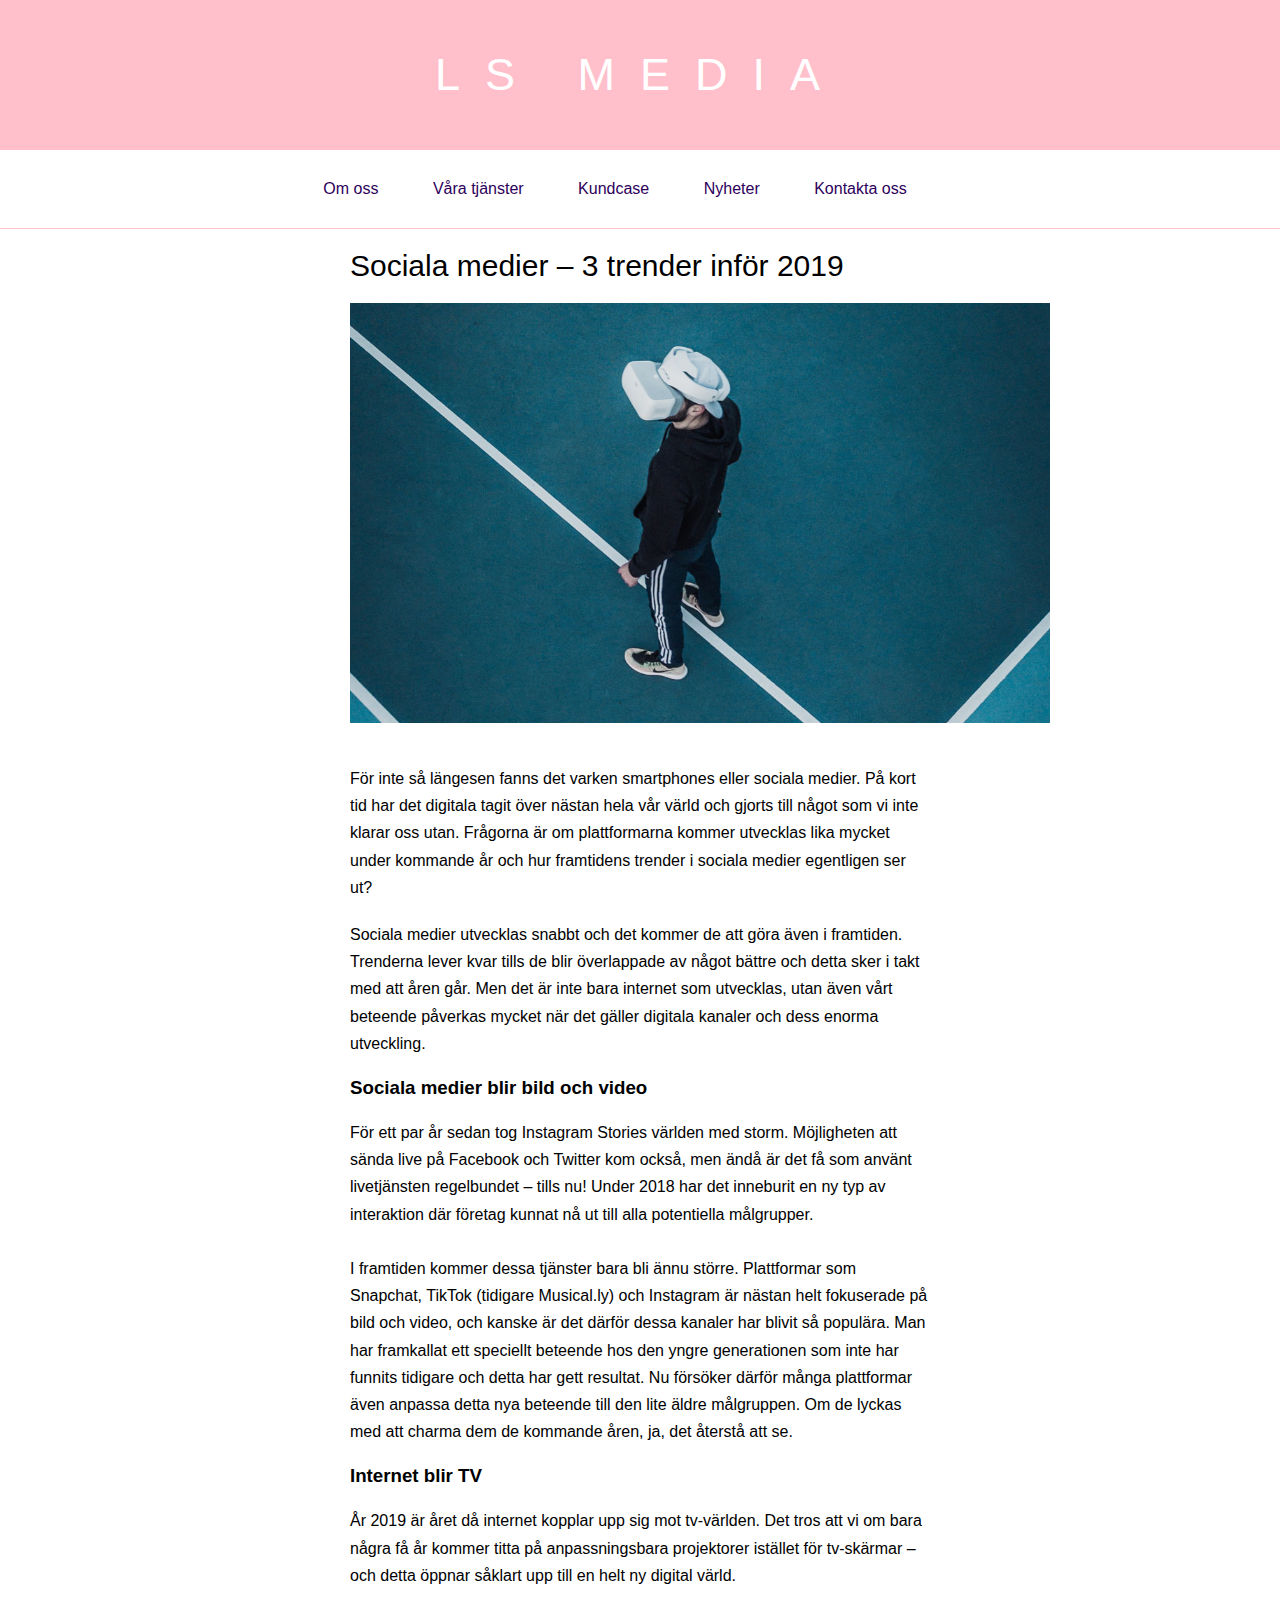
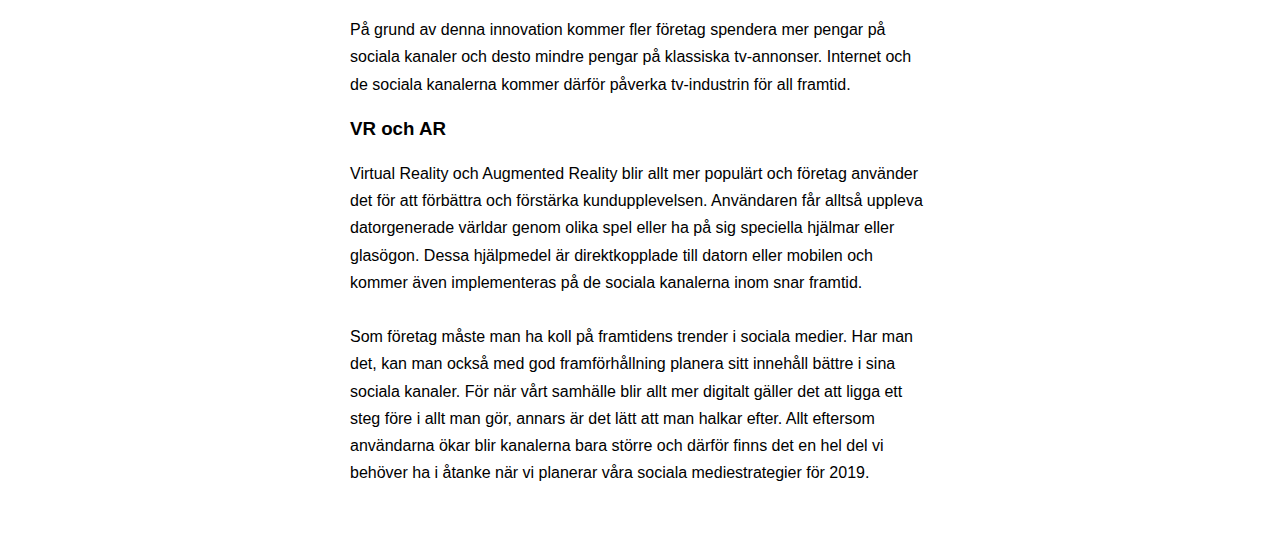
<file: page5.html>
<!DOCTYPE html>
<html lang="sv">
    <head>
        <meta charset="utf-8">
        <link rel="StyleSheet" type="text/css" href="main.css">
        <title>Nyheter</title>
    </head>
    <body>

      <a href="index.html">
            <header class="site-header">
             <span class="site-title">LS MEDIA</span>
             <span class="site-slogan"></span>
         </header>
         </a>

      <ul id="meny">
<li><a href="page2.html">Om oss</a></li>
<li><a href="page3.html">Våra tjänster</a></li>
<li><a href="page4.html">Kundcase</a></li>
<li><a href="page5.html">Nyheter</a></li>
<li><a href="page6.html">Kontakta oss</a></li>
</ul>

<hr>

<p class="välkommen">Sociala medier – 3 trender inför 2019</p>

<img src="trends.jpg" alt="trends" height="420" width="700">

<br><br>

      <p><b>För inte så längesen fanns det varken smartphones eller sociala medier. På kort tid har det digitala tagit över nästan hela vår värld och gjorts till något som vi inte klarar oss utan. Frågorna är om plattformarna kommer utvecklas lika mycket under kommande år och hur framtidens trender i sociala medier egentligen ser ut?</b></p>

      <p>Sociala medier utvecklas snabbt och det kommer de att göra även i framtiden. Trenderna lever kvar tills de blir överlappade av något bättre och detta sker i takt med att åren går. Men det är inte bara internet som utvecklas, utan även vårt beteende påverkas mycket när det gäller digitala kanaler och dess enorma utveckling.</p>

      <h3>Sociala medier blir bild och video</h3>
      <p>För ett par år sedan tog Instagram Stories världen med storm. Möjligheten att sända live på Facebook och Twitter kom också, men ändå är det få som använt livetjänsten regelbundet – tills nu! Under 2018 har det inneburit en ny typ av interaktion där företag kunnat nå ut till alla potentiella målgrupper.<br><br>

      I framtiden kommer dessa tjänster bara bli ännu större. Plattformar som Snapchat, TikTok (tidigare Musical.ly) och Instagram är nästan helt fokuserade på bild och video, och kanske är det därför dessa kanaler har blivit så populära. Man har framkallat ett speciellt beteende hos den yngre generationen som inte har funnits tidigare och detta har gett resultat. Nu försöker därför många plattformar även anpassa detta nya beteende till den lite äldre målgruppen. Om de lyckas med att charma dem de kommande åren, ja, det återstå att se.</p>

      <h3>Internet blir TV</h3>
      <p>År 2019 är året då internet kopplar upp sig mot tv-världen. Det tros att vi om bara några få år kommer titta på anpassningsbara projektorer istället för tv-skärmar – och detta öppnar såklart upp till en helt ny digital värld.<br><br>

        På grund av denna innovation kommer fler företag spendera mer pengar på sociala kanaler och desto mindre pengar på klassiska tv-annonser. Internet och de sociala kanalerna kommer därför påverka tv-industrin för all framtid.</p>

        <h3>VR och AR</h3>
        <p>Virtual Reality och Augmented Reality blir allt mer populärt och företag använder det för att förbättra och förstärka kundupplevelsen. Användaren får alltså uppleva datorgenerade världar genom olika spel eller ha på sig speciella hjälmar eller glasögon. Dessa hjälpmedel är direktkopplade till datorn eller mobilen och kommer även implementeras på de sociala kanalerna inom snar framtid.<br><br>

          Som företag måste man ha koll på framtidens trender i sociala medier. Har man det, kan man också med god framförhållning planera sitt innehåll bättre i sina sociala kanaler. För när vårt samhälle blir allt mer digitalt gäller det att ligga ett steg före i allt man gör, annars är det lätt att man halkar efter. Allt eftersom användarna ökar blir kanalerna bara större och därför finns det en hel del vi behöver ha i åtanke när vi planerar våra sociala mediestrategier för 2019.</p>

    </body>
</html>
</file>
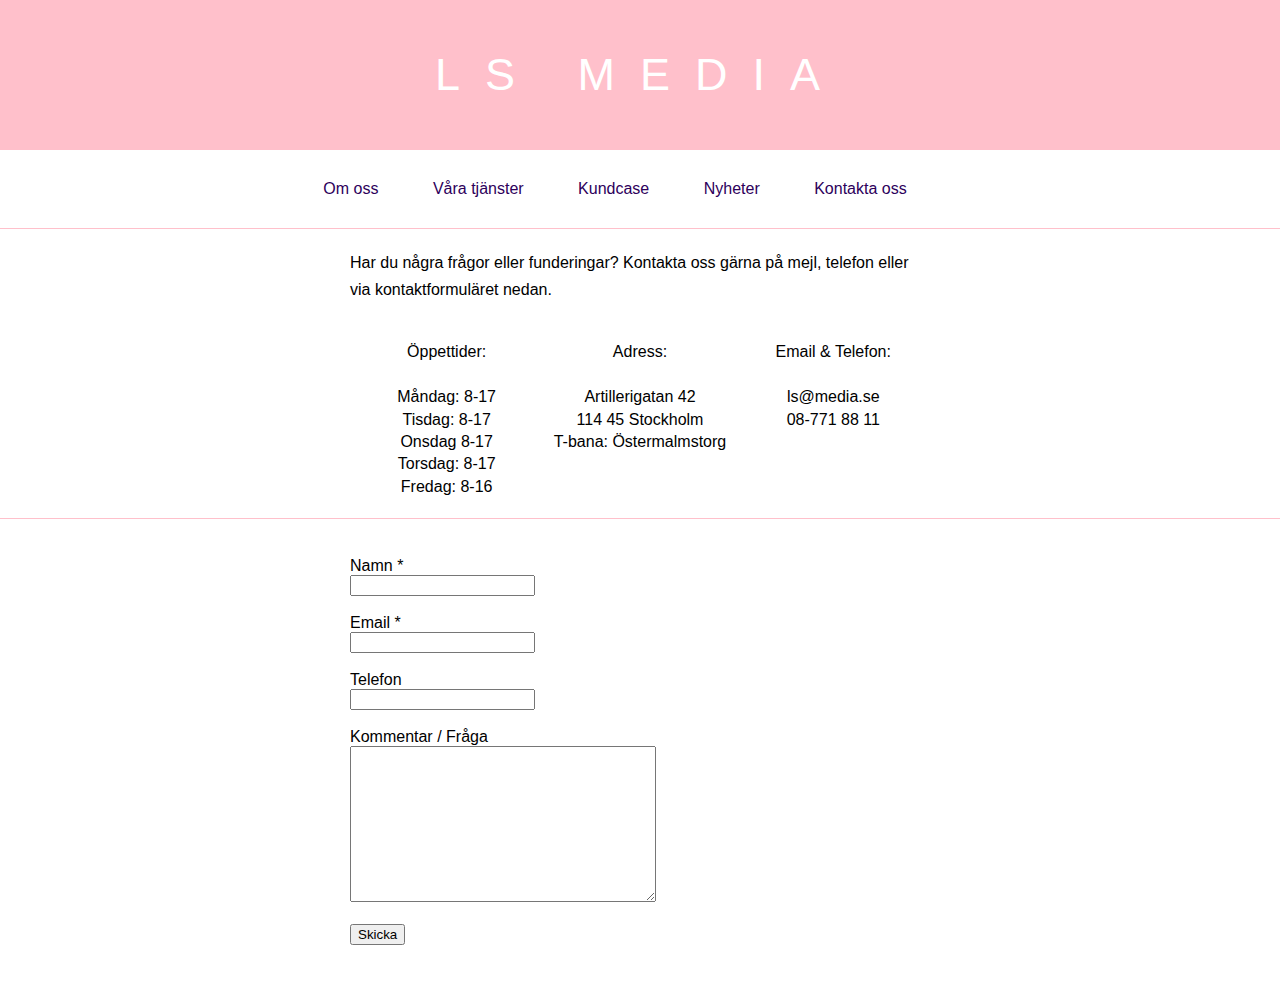
<file: page6.html>
<!DOCTYPE html>
<html lang="sv">
    <head>
        <meta charset="utf-8">
        <link rel="StyleSheet" type="text/css" href="main.css">
        <title>Kontakta oss</title>
    </head>
    <body>

      <a href="index.html">
            <header class="site-header">
             <span class="site-title">LS MEDIA</span>
             <span class="site-slogan"></span>
         </header>
         </a>

      <ul id="meny">
<li><a href="page2.html">Om oss</a></li>
<li><a href="page3.html">Våra tjänster</a></li>
<li><a href="page4.html">Kundcase</a></li>
<li><a href="page5.html">Nyheter</a></li>
<li><a href="page6.html">Kontakta oss</a></li>
</ul>

<hr>

      <p>Har du några frågor eller funderingar? Kontakta oss gärna på mejl, telefon eller via kontaktformuläret nedan.</p><br>

      <div class="row">
        <div class="column">Öppettider: <br><br> Måndag: 8-17<br> Tisdag: 8-17<br> Onsdag 8-17<br> Torsdag: 8-17<br> Fredag: 8-16</div>
        <div class="column">Adress: <br><br> Artillerigatan 42<br> 114 45 Stockholm<br> T-bana: Östermalmstorg</div>
        <div class="column">Email & Telefon: <br><br> ls@media.se<br> 08-771 88 11</div>
      </div>

<hr>

<br>

      <form class="contact" method="post">
      <!-- Input type="text" betyder att det är en ruta som man kan skriva text i.  -->
        Namn *<br>
        <input type="text" name="namn" value="">
        <br><br>
        Email *<br>
        <input type="text" name="email" value="">
        <br><br>
        Telefon<br>
        <input type="text" name="telefon" value="">
        <br><br>

      <!-- <textarea name="beskrivning" skriver man när man vill få en större textruta. -->
       Kommentar / Fråga <br>
        <textarea name="kommentar" placeholder="" style="width: 300px; height:150px"></textarea><br><br>

      <!-- <input type="submit" leder till form action-adressen ovan och "reset" gör att formuläret töms på information. -->
        <input type="submit" name="skicka" value="Skicka">
      </form>

    </body>
</html>
</file>
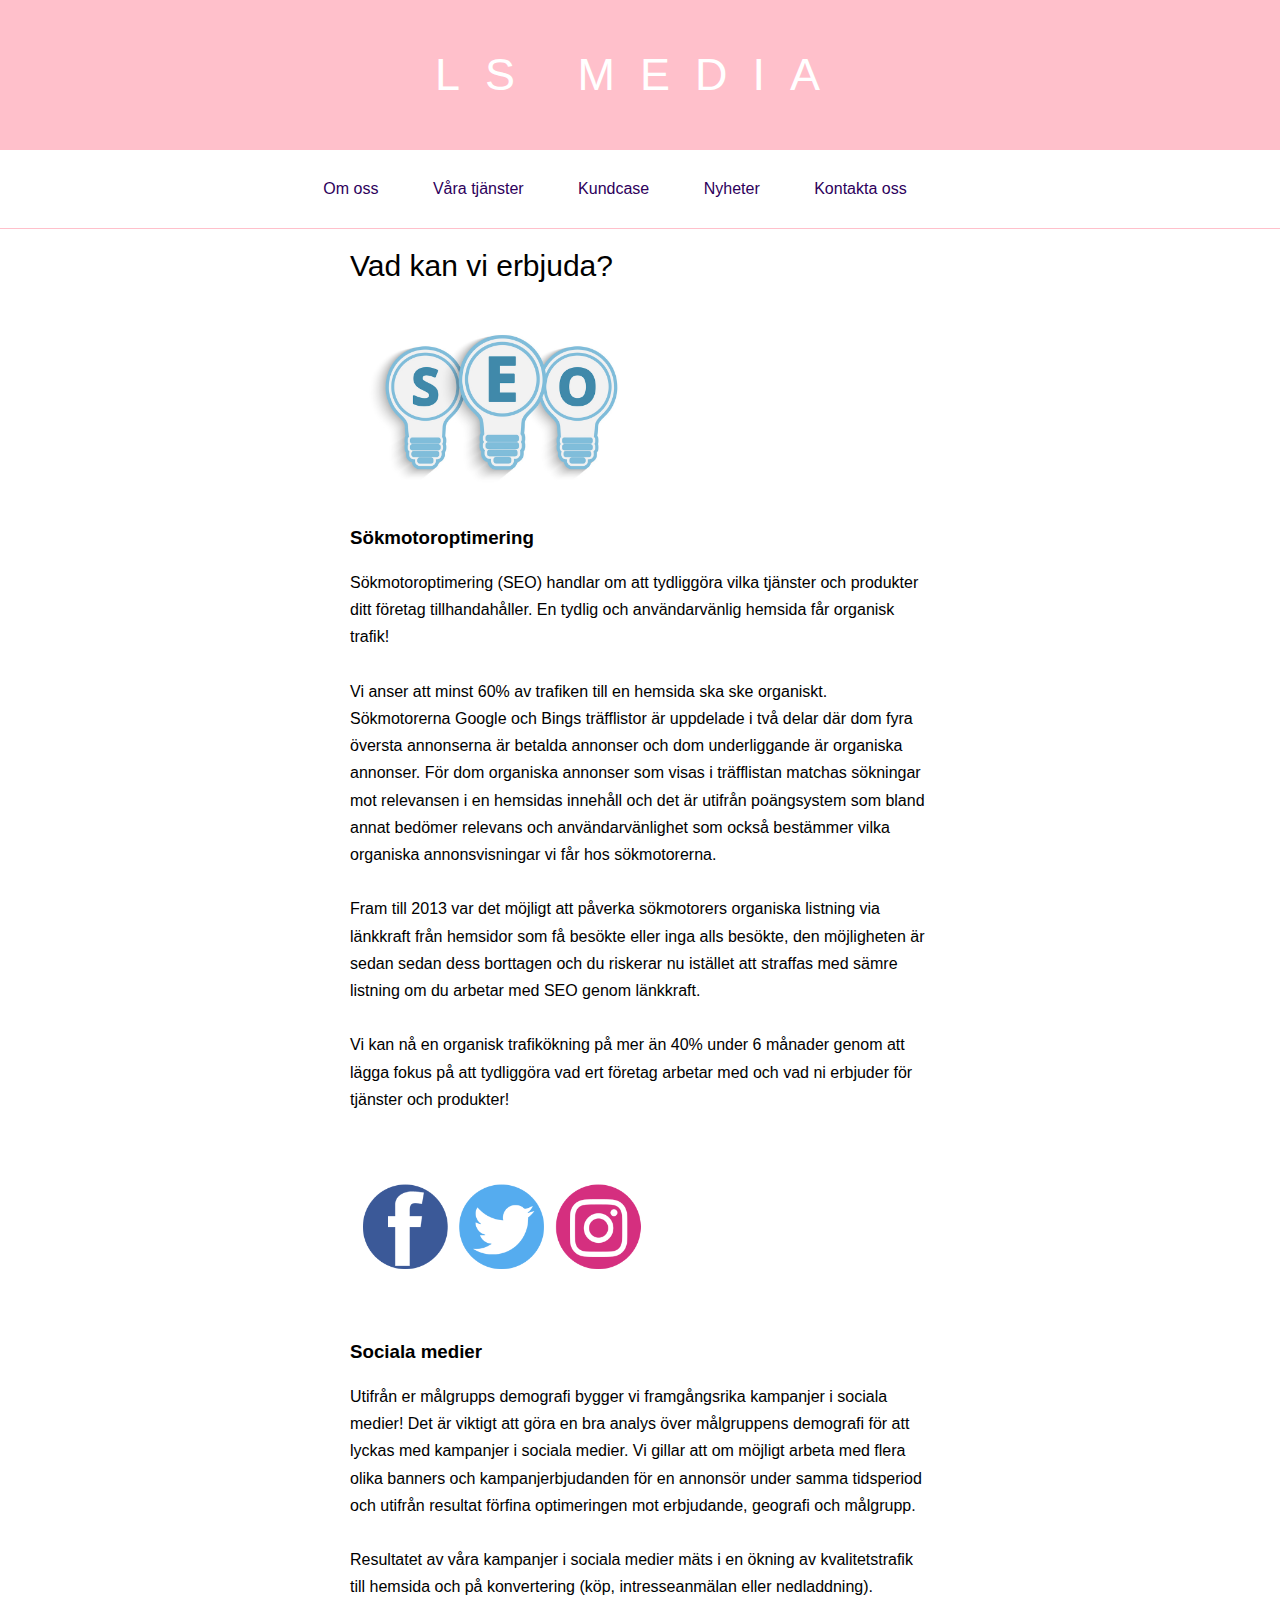
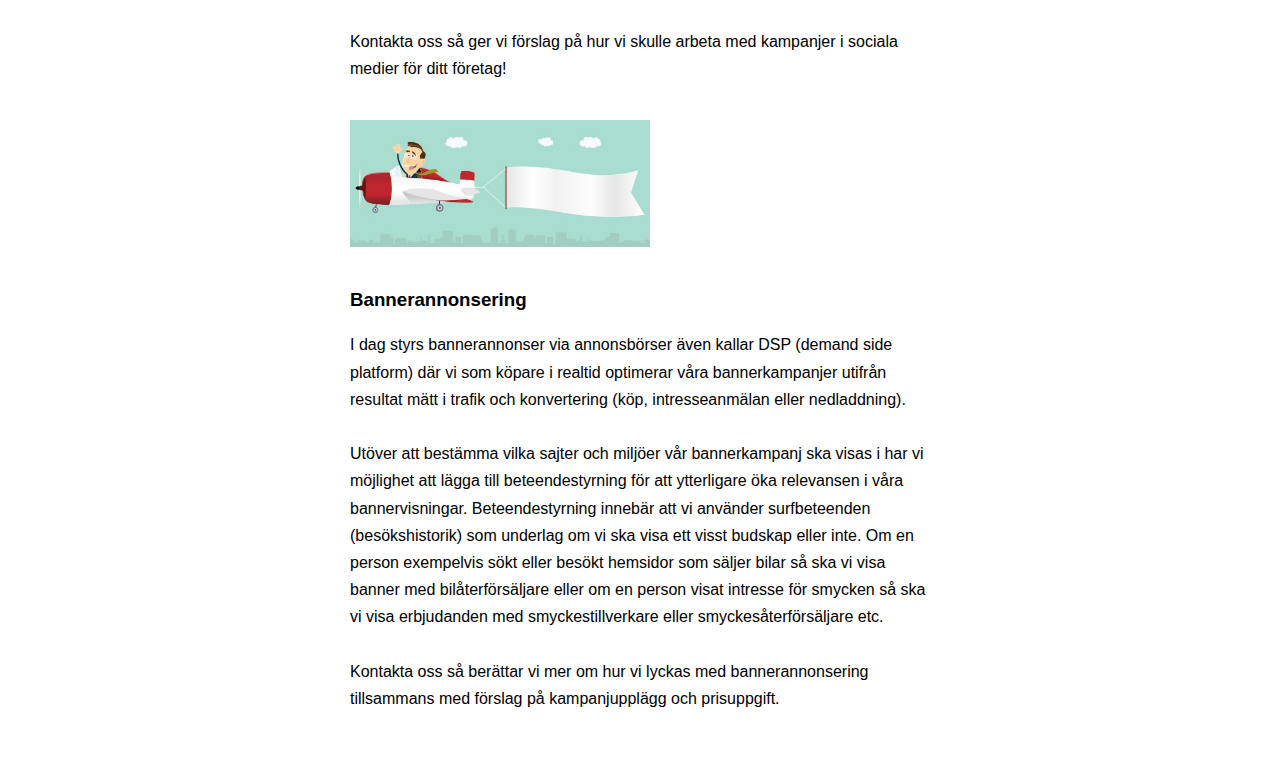
<file: vara-tjanster.html>
<!DOCTYPE html>
<html lang="sv">
    <head>
        <meta charset="utf-8">
        <link rel="StyleSheet" type="text/css" href="main.css">
        <title>Våra tjänster</title>
    </head>
    <body>

      <a href="index.html">
            <header class="site-header">
             <span class="site-title">LS MEDIA</span>
             <span class="site-slogan"></span>
         </header>
         </a>

      <ul id="meny">
<li><a href="om-oss.html">Om oss</a></li>
<li><a href="vara-tjanster.html">Våra tjänster</a></li>
<li><a href="kundcase.html">Kundcase</a></li>
<li><a href="nyheter.html">Nyheter</a></li>
<li><a href="kontakta-oss.html">Kontakta oss</a></li>
</ul>

<hr>

<p class="välkommen">Vad kan vi erbjuda?</p>

<img src="seo.jpg" alt="sökmotoroptimering" height="200" width="300">

<h3>Sökmotoroptimering</h3>
<p>Sökmotoroptimering (SEO) handlar om att tydliggöra vilka tjänster och produkter ditt företag tillhandahåller.  En tydlig och användarvänlig hemsida får organisk trafik!<br><br>

  Vi anser att minst 60% av trafiken till en hemsida ska ske organiskt. Sökmotorerna Google och Bings träfflistor är uppdelade i två delar där dom fyra översta annonserna är betalda annonser och dom underliggande är organiska annonser.
  För dom organiska annonser som visas i träfflistan matchas sökningar mot relevansen i en hemsidas innehåll och det är utifrån poängsystem som bland annat bedömer relevans och användarvänlighet som också bestämmer vilka organiska annonsvisningar vi får hos sökmotorerna.<br><br>

  Fram till 2013 var det möjligt att påverka sökmotorers organiska listning via länkkraft från hemsidor som få besökte eller inga alls besökte, den möjligheten är sedan sedan dess borttagen och du riskerar nu istället att straffas med sämre listning om du arbetar med SEO genom länkkraft.<br><br>

  Vi kan nå en organisk trafikökning på mer än 40% under 6 månader genom att lägga fokus på att tydliggöra vad ert företag arbetar med och vad ni erbjuder för tjänster och produkter!</p>

<img src="socialmedia.png" alt="sociala medier" height="184" width="300">

<h3>Sociala medier</h3>
<p>Utifrån er målgrupps demografi bygger vi framgångsrika kampanjer i sociala medier! Det är viktigt att göra en bra analys över målgruppens demografi för att lyckas med kampanjer i sociala medier.  Vi gillar att om möjligt arbeta med flera olika banners och kampanjerbjudanden för en annonsör under samma tidsperiod och utifrån resultat förfina optimeringen mot erbjudande, geografi och målgrupp.<br><br>

Resultatet av våra kampanjer i sociala medier mäts i en ökning av kvalitetstrafik till hemsida och på konvertering (köp, intresseanmälan eller nedladdning).<br><br>

Kontakta oss så ger vi förslag på hur vi skulle arbeta med kampanjer i sociala medier för ditt företag!</p><br>

<img src="banner.jpg" alt="banner" height="127" width="300">

<br><br>

<h3>Bannerannonsering</h3>
<p>I dag styrs bannerannonser via annonsbörser även kallar DSP (demand side platform) där vi som köpare i realtid optimerar våra bannerkampanjer utifrån resultat mätt i trafik och konvertering (köp, intresseanmälan eller nedladdning).<br><br>

Utöver att bestämma vilka sajter och miljöer vår bannerkampanj ska visas i har vi möjlighet att lägga till beteendestyrning för att ytterligare öka relevansen i våra bannervisningar.  Beteendestyrning innebär att vi använder surfbeteenden (besökshistorik) som underlag om vi ska visa ett visst budskap eller inte. Om en person exempelvis sökt eller besökt hemsidor som säljer bilar så ska vi visa banner med bilåterförsäljare eller om en person visat intresse för smycken så ska vi visa erbjudanden med smyckestillverkare eller smyckesåterförsäljare etc.<br><br>

Kontakta oss så berättar vi mer om hur vi lyckas med bannerannonsering tillsammans med förslag på kampanjupplägg och prisuppgift.</p>

    </body>
</html>
</file>
<file: main.css>
/* Typsnitt, marginaler, vänsterställd text */
body {
  font-family: 'Candara', sans-serif;
  font-weight: lighter;
  margin: 0px 0px 50px 0px;
  text-align: left;
}
/* Färg och höjd på headern */
.site-header {
 background: #FFC0CB;
 height: 150px;
}

/* Egenskaper för texten i headern: färg, storlek, mellanrum, placering */
.site-title {
  color: #ffffff;
    font-size: 45px;
    letter-spacing: 25px;
    display: flex;
    align-items: center;
    justify-content: center;
    height: 150px;
  }

/* marginaler för rubriker, brödtext och bilder */
h2, h3 {
  margin: 0px 350px 20px 350px;
}

img {
  margin: 0px 350px 20px 350px;
}

p {
  margin: 0px 350px 20px 350px;
  line-height: 170%;
}

/* Egenskaper för spalterna på kontakta oss-sidan */
  .column {
      float: left;
      width: 33.33%;
  }

.row {
  margin: 0px 350px 20px 350px;
  text-align: center;
  line-height: 140%;
}

  .row:after {
      content: "";
      display: table;
      clear: both;
  }

/* Marginaler för kontaktformuläret */
  .contact {
    margin: 0px 350px 20px 350px;
  }

/* Storlek och marginaler för sidrubrikerna */
.välkommen {
  font-size: 30px;
  line-height: normal;
  margin: 0px 350px 20px 350px;
}

/* Höjd, färg och marginaler för linjerna */
hr {
  height: 1px;
  background-color: #FFC0CB;
  border: none;
  margin: 0px 0px 20px 0px;
}

/* Färg på länkarna i menyn samt att de ändrar färg när man hovrar över dem */
a:link {
color: #2D005B;
text-decoration: none;
}
a:visited {
color: #2D005B;
text-decoration: none;
}
a:hover {
color: #FFC0CB;
}
a:active {
text-decoration: underline;
}

/* Marginaler och placering för menyn */
#meny {
margin: 30px;
padding: 0;
list-style: none;
text-align: center;
}

#meny li {
display: inline;
list-style-type: none;
padding: 0 50px 0 0;
}
</file>
